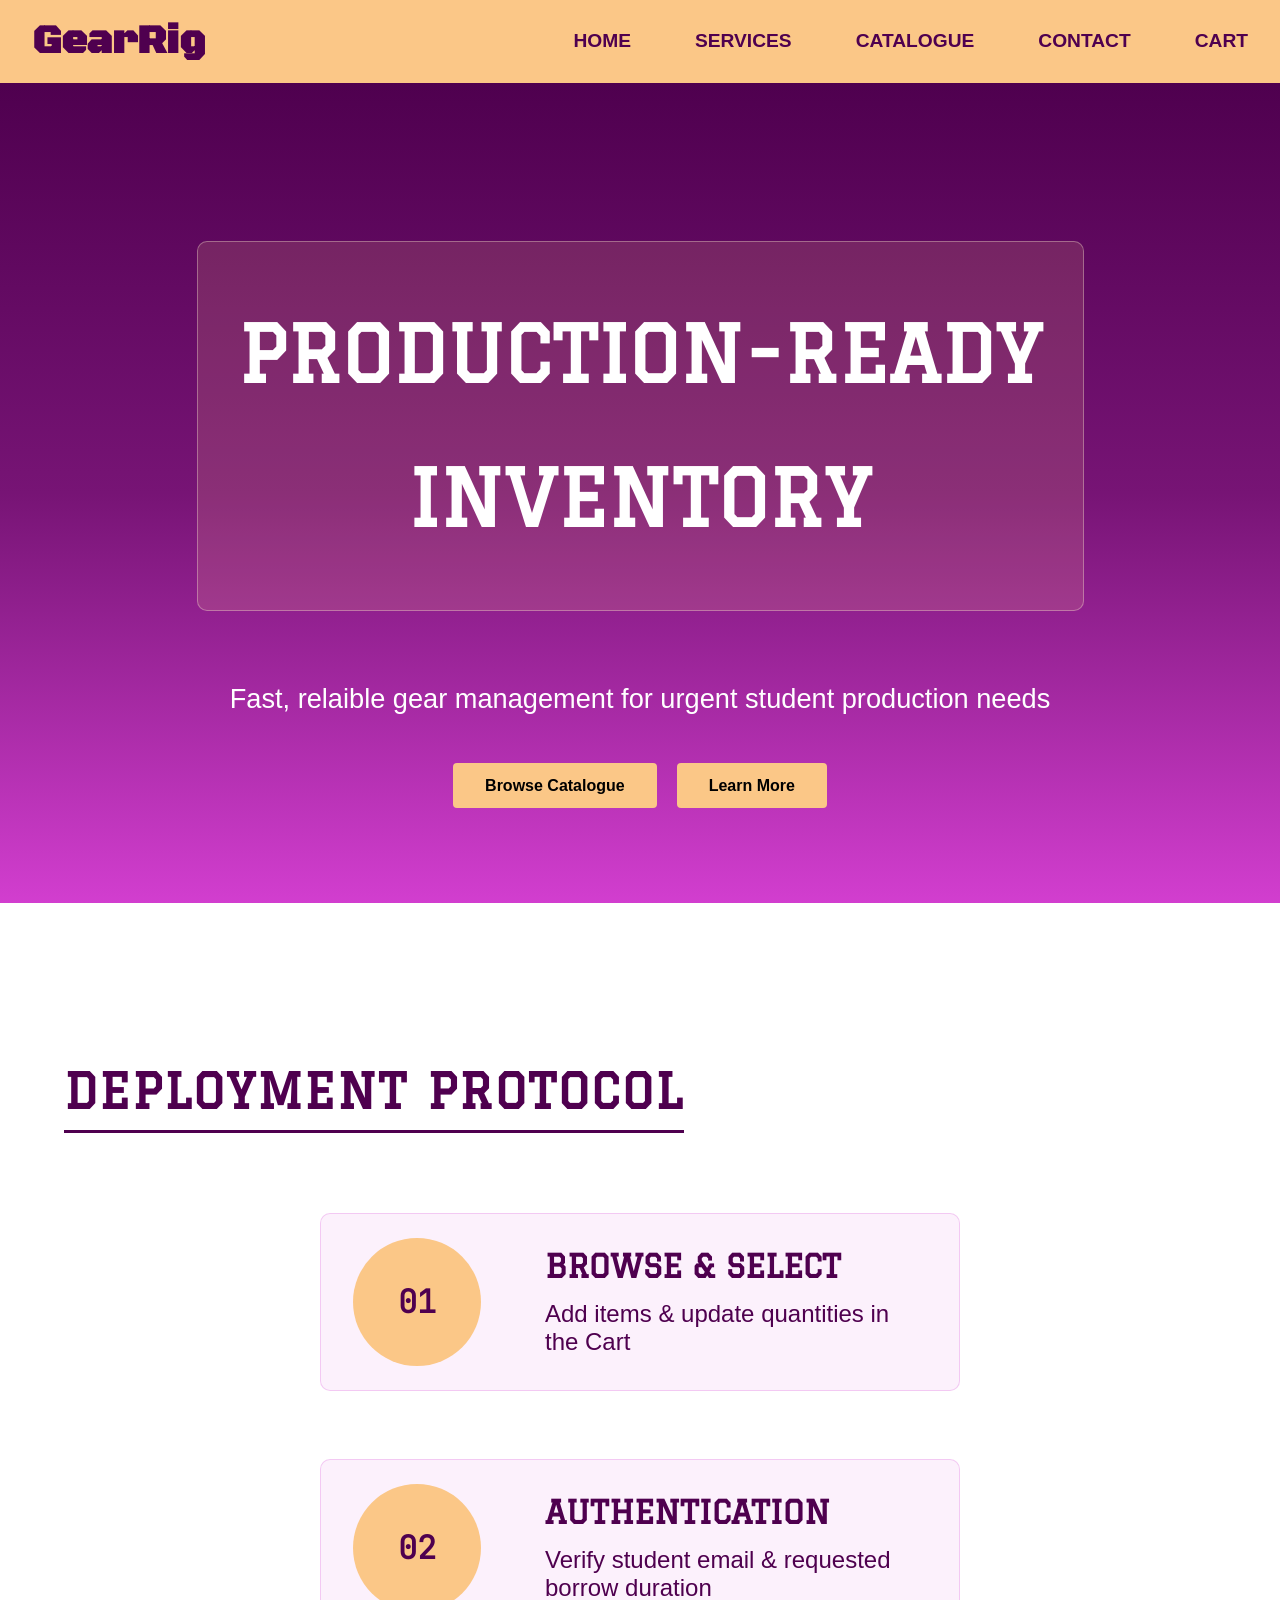
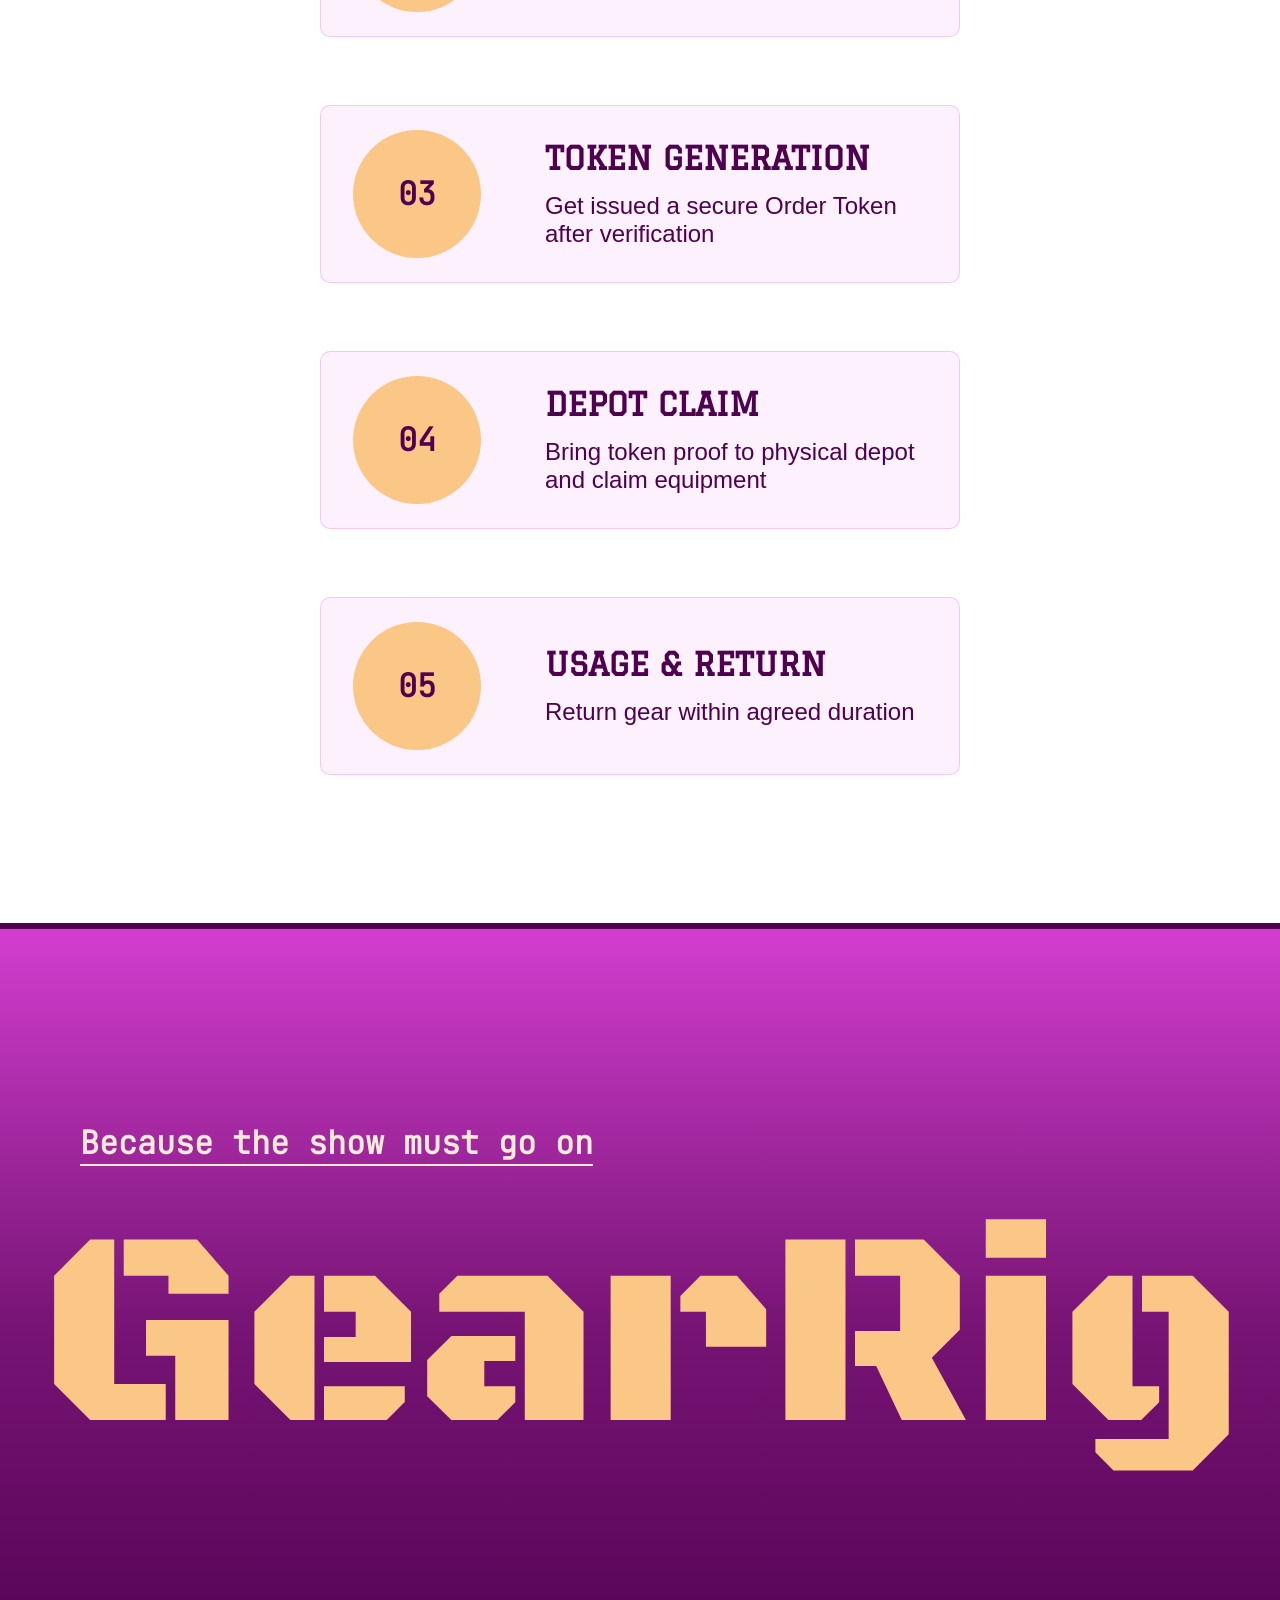
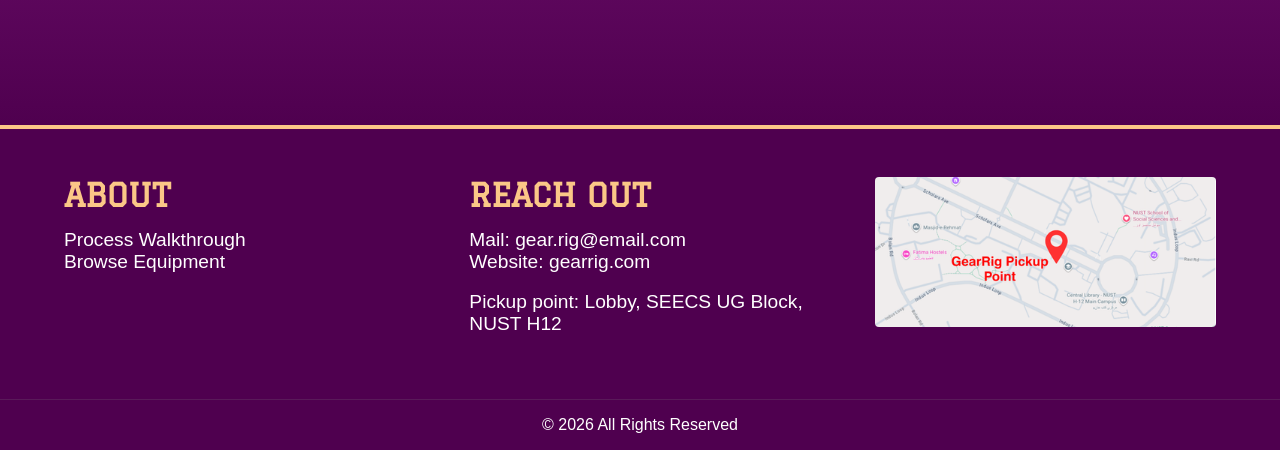
<file: index.html>
<!DOCTYPE html>
<html lang="en">
<head>
    <meta charset="UTF-8">
    <meta name="viewport" content="width=device-width, initial-scale=1.0">
    <title>Home - GearRig</title>
    <link rel="stylesheet" href="./style.css">
</head>
<body>
    
    <nav id="navbar-wrapper">
        <div id="navbar-container">
            <div id="navbar-logo">
                <a href="#">GearRig</a>
            </div>
            <ul id="navbar-links">
                <li><a href="#">HOME</a></li>
                <li><a href="#process-wrapper">SERVICES</a></li>
                <li><a href="./catalogue.html">CATALOGUE</a></li>
                <li><a href="#contact">CONTACT</a></li>
                <li><a href="./cart.html">CART</a></li>
            </ul>
        </div>
    </nav>

    <div id="hero-wrapper">
        <div id="hero-content">
            <div class="hero-badge">Production-ready <br> Inventory</div>

            <p id="hero-subtitle">
                Fast, relaible gear management for urgent student production needs 
            </p>
            <div id="hero-cta">
                <a href="./catalogue.html" class="cta-btn">Browse Catalogue</a>
                <a href="#process-section-title" class="cta-btn">Learn More</a>
            </div>
        </div>
    </div>

    <div id="process-wrapper">
        <h2 class="process-section-title" id="process-section-title">Deployment Protocol</h2>
        <div class="process-stage-container"> 
            <div class="process-stage-num">01</div>
            <div class="process-stage-content">
                <div class="process-stage-heading">Browse & Select</div>
                <div class="process-stage-desc">Add items & update quantities in the Cart</div>
            </div>
        </div>

        <div class="process-stage-container"> 
            <div class="process-stage-num">02</div>
            <div class="process-stage-content">
                <div class="process-stage-heading">Authentication</div>
                <div class="process-stage-desc">Verify student email & requested borrow duration</div>
            </div>
        </div>

        <div class="process-stage-container"> 
            <div class="process-stage-num">03</div>
            <div class="process-stage-content">
                <div class="process-stage-heading">Token Generation</div>
                <div class="process-stage-desc"> Get issued a secure Order Token after verification</div>
            </div>
        </div>

        <div class="process-stage-container"> 
            <div class="process-stage-num">04</div>
            <div class="process-stage-content">
                <div class="process-stage-heading">Depot Claim</div>
                <div class="process-stage-desc">Bring token proof to physical depot and claim equipment</div>
            </div>
        </div>

        <div class="process-stage-container"> 
            <div class="process-stage-num">05</div>
            <div class="process-stage-content">
                <div class="process-stage-heading">Usage & Return</div>
                <div class="process-stage-desc">Return gear within agreed duration</div>
            </div>
        </div>
    </div>
   
    <div id="footer-detailed-wrapper">
        <div id="slogan">Because the show must go on</div>
        <div id="footer-logo">GearRig</div>
    </div>

    <div id="footer-wrapper">
        <div class="footer-grid">
            <div class="footer-grid-cell"> 
                <div class="footer-heading">ABOUT</div>
                <div class="footer-links">
                    <a href="#process-wrapper">Process Walkthrough</a>
                    <a href="./catalogue.html">Browse Equipment</a>
                </div>
            </div>

            <div class="footer-grid-cell"> 
                <div class="footer-heading" id="contact">REACH OUT</div>
                <div class="footer-links">
                    <a href="mail.to:gear.rig@email.com" target="_blank">Mail: gear.rig@email.com</a>
                    <a href="www.gearrig.com" target="_blank">Website: gearrig.com</a>
                    <br>
                    <a href="https://maps.app.goo.gl/MR4v8sxm2oeKmf226" target="_blank">Pickup point: Lobby, SEECS UG Block, NUST H12</a>
                </div>
            </div>

            <div class="footer-grid-cell" id="footer-links-location">
                <div class="location-img"> 
                    <img src="./assets/img/location.png">
                </div>
            </div> 
        </div>

        <div id="footer-copy">&copy; 2026 All Rights Reserved</div>
    </div>

    <script src="./script.js"></script>
</body>
</html>
</file>
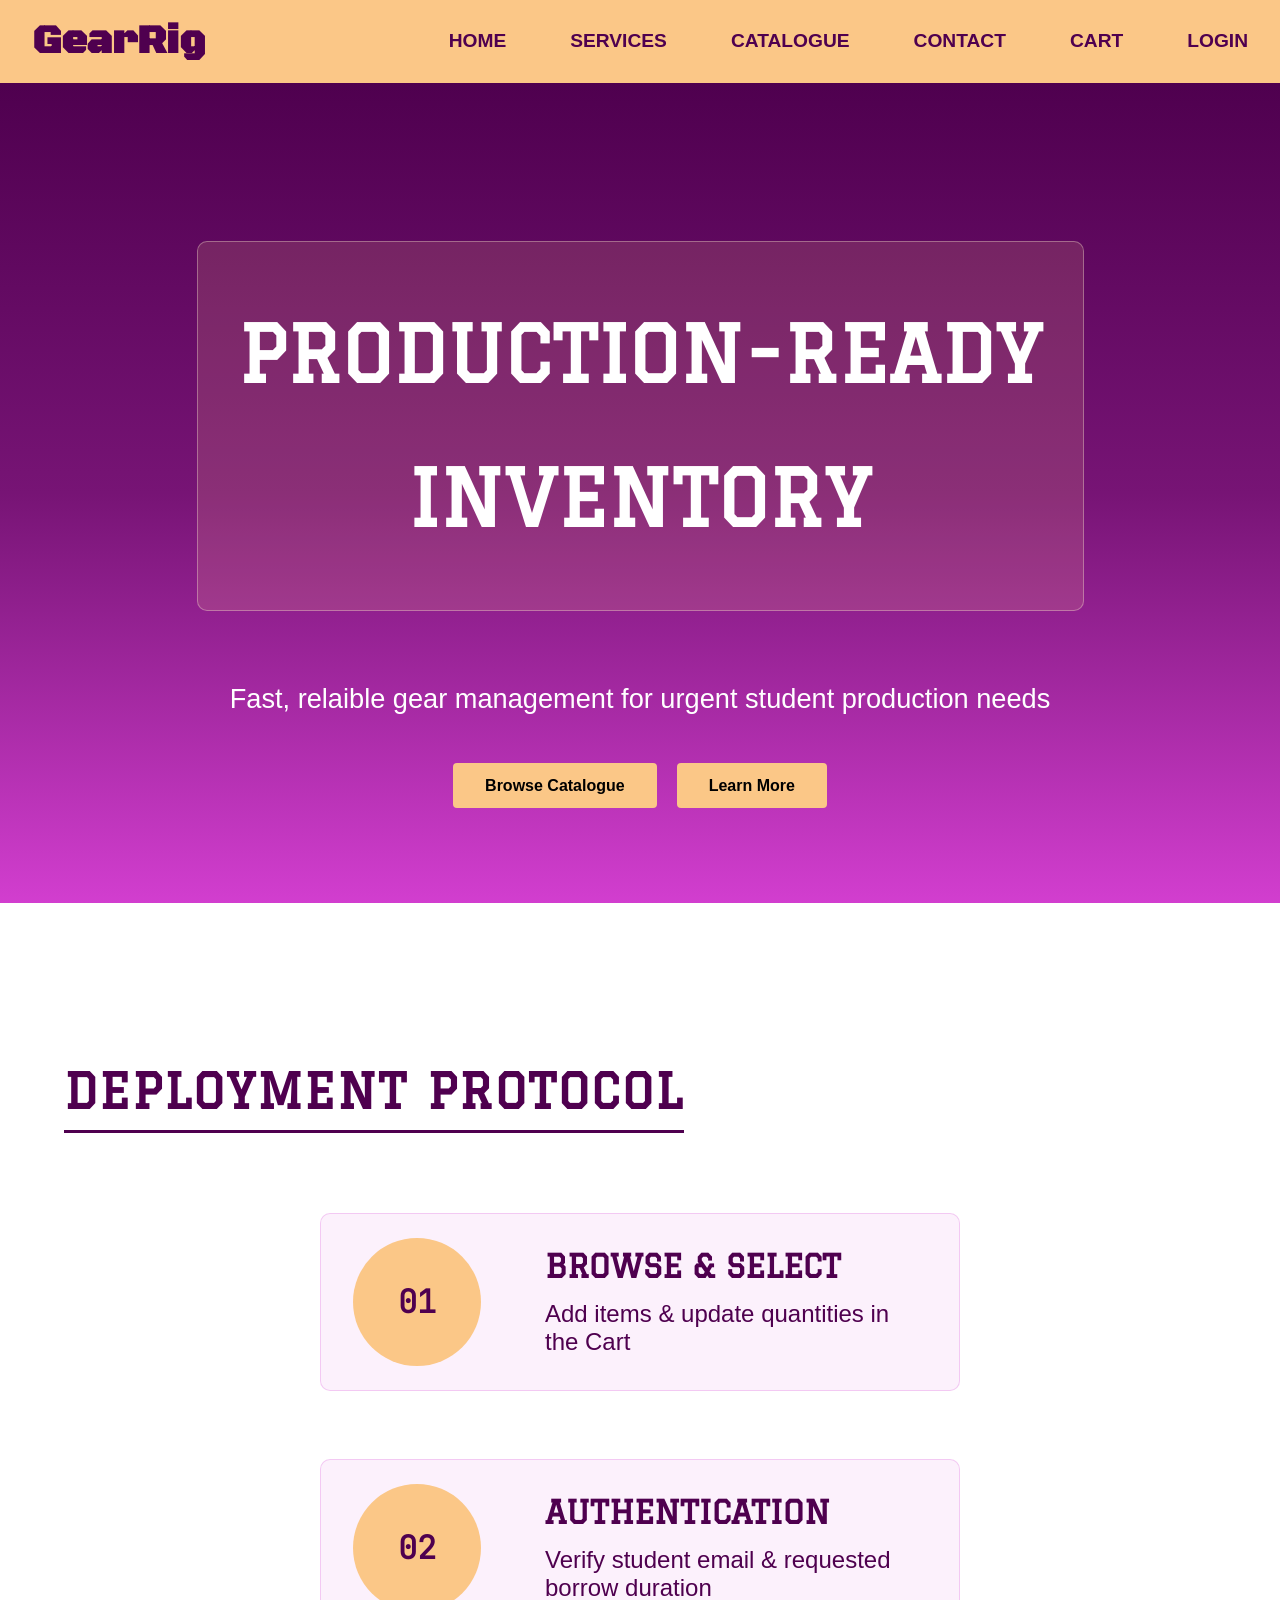
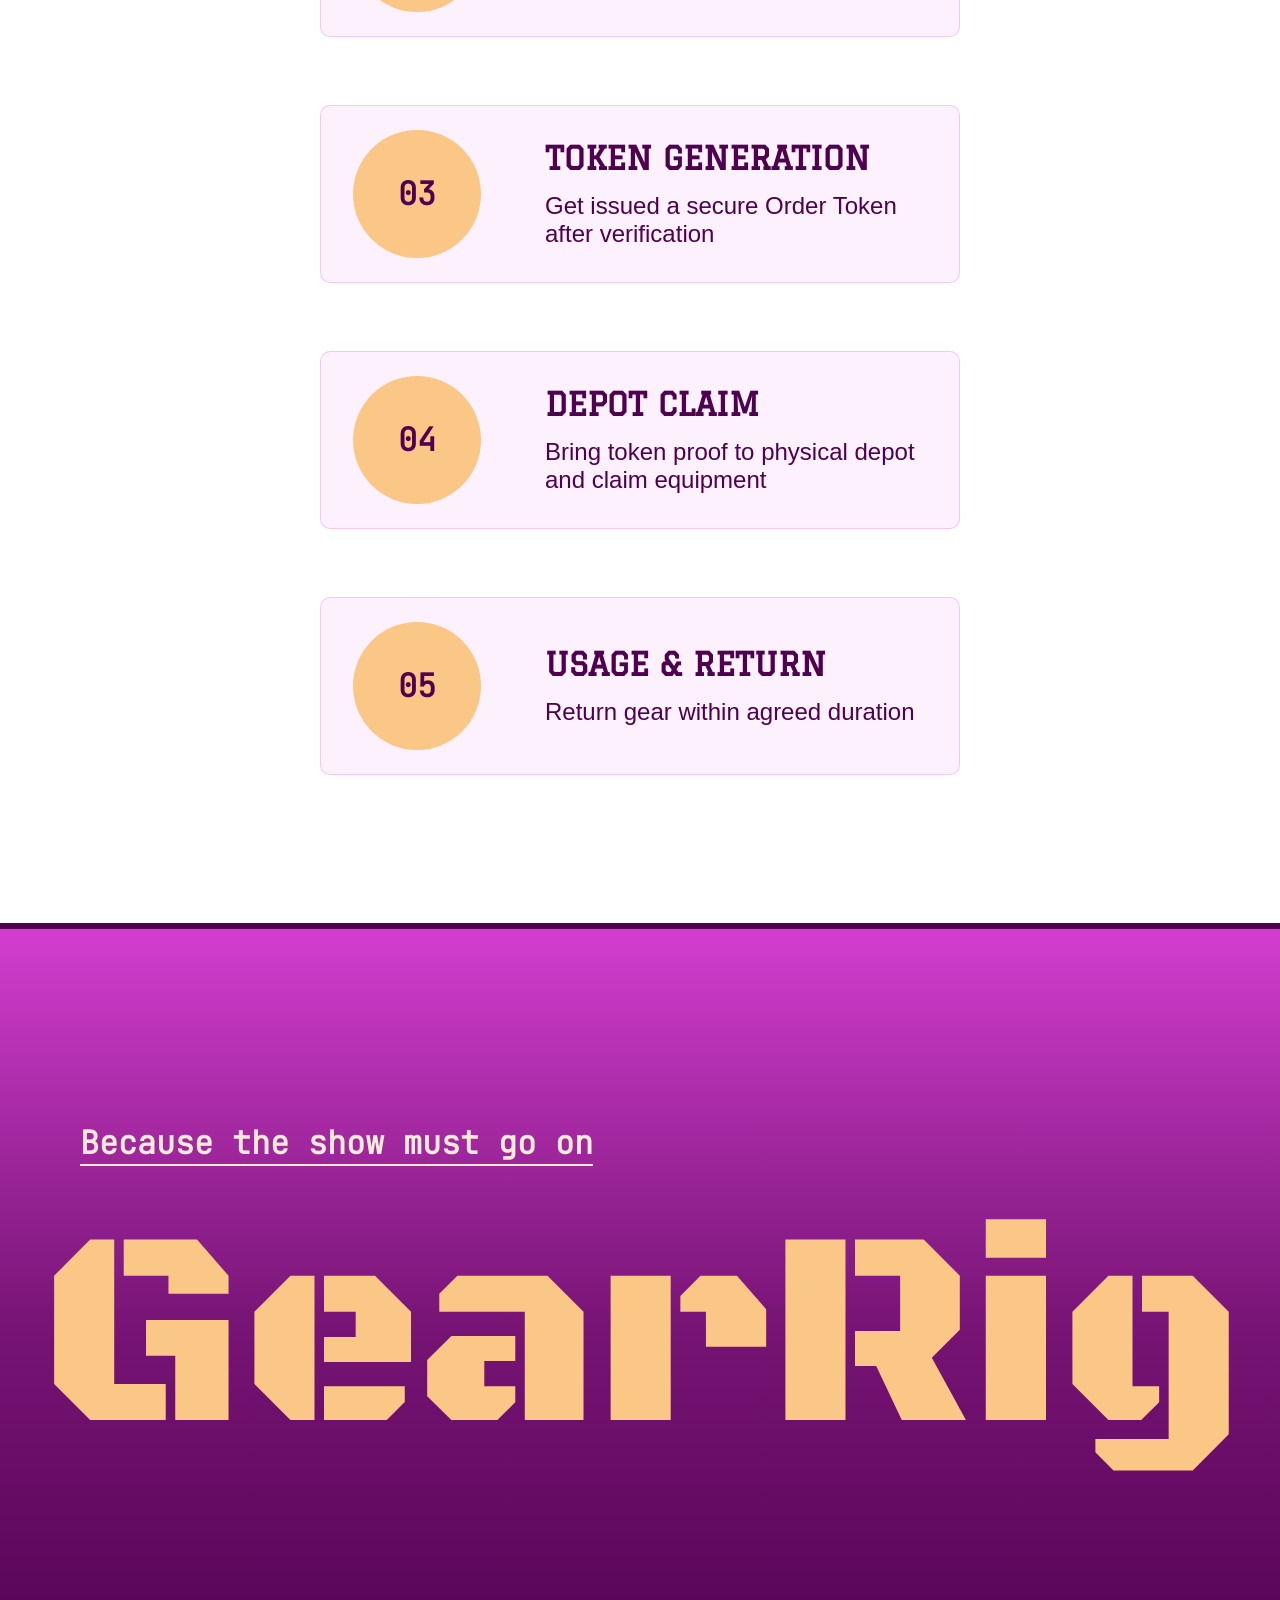
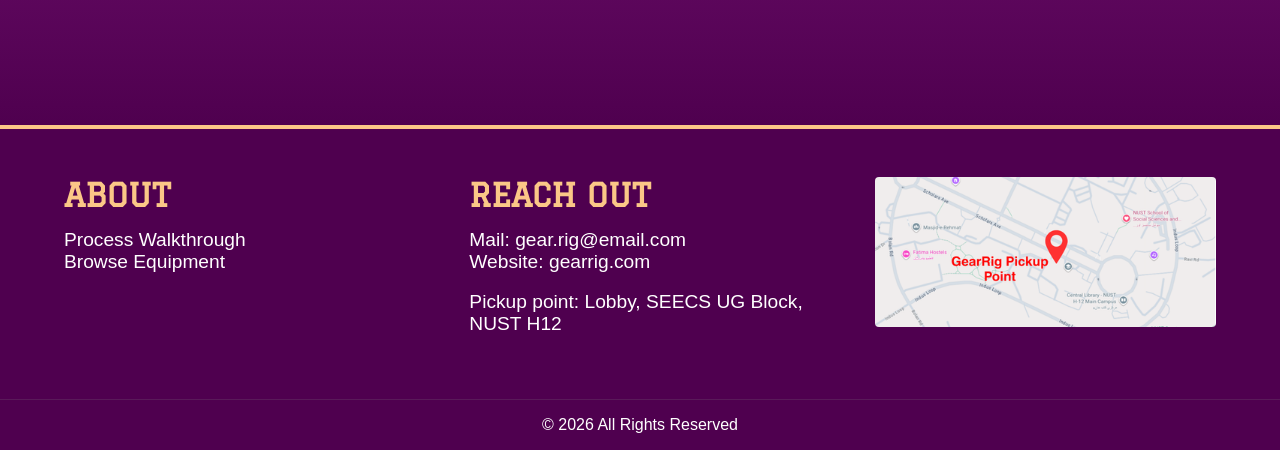
<file: frontend/index.html>
<!DOCTYPE html>
<html lang="en">
<head>
    <meta charset="UTF-8">
    <meta name="viewport" content="width=device-width, initial-scale=1.0">
    <title>Home - GearRig</title>
    <link rel="stylesheet" href="./style.css">
</head>
<body>
    
    <nav id="navbar-wrapper">
        <div id="navbar-container">
            <div id="navbar-logo">
                <a href="#">GearRig</a>
            </div>
            <ul id="navbar-links">
                <li><a href="./index.html">HOME</a></li>
                <li><a href="#process-wrapper">SERVICES</a></li>
                <li><a href="./catalogue.html">CATALOGUE</a></li>
                <li><a href="#contact">CONTACT</a></li>
                <li><a href="./cart.html">CART</a></li>
                <li><a href="./login.html">LOGIN</a></li>
            </ul>
        </div>
    </nav>

    <div id="hero-wrapper">
        <div id="hero-content">
            <div class="hero-badge">Production-ready <br> Inventory</div>

            <p id="hero-subtitle">
                Fast, relaible gear management for urgent student production needs 
            </p>
            <div id="hero-cta">
                <a href="./catalogue.html" class="cta-btn">Browse Catalogue</a>
                <a href="#process-section-title" class="cta-btn">Learn More</a>
            </div>
        </div>
    </div>

    <div id="process-wrapper">
        <h2 class="process-section-title" id="process-section-title">Deployment Protocol</h2>
        <div class="process-stage-container"> 
            <div class="process-stage-num">01</div>
            <div class="process-stage-content">
                <div class="process-stage-heading">Browse & Select</div>
                <div class="process-stage-desc">Add items & update quantities in the Cart</div>
            </div>
        </div>

        <div class="process-stage-container"> 
            <div class="process-stage-num">02</div>
            <div class="process-stage-content">
                <div class="process-stage-heading">Authentication</div>
                <div class="process-stage-desc">Verify student email & requested borrow duration</div>
            </div>
        </div>

        <div class="process-stage-container"> 
            <div class="process-stage-num">03</div>
            <div class="process-stage-content">
                <div class="process-stage-heading">Token Generation</div>
                <div class="process-stage-desc"> Get issued a secure Order Token after verification</div>
            </div>
        </div>

        <div class="process-stage-container"> 
            <div class="process-stage-num">04</div>
            <div class="process-stage-content">
                <div class="process-stage-heading">Depot Claim</div>
                <div class="process-stage-desc">Bring token proof to physical depot and claim equipment</div>
            </div>
        </div>

        <div class="process-stage-container"> 
            <div class="process-stage-num">05</div>
            <div class="process-stage-content">
                <div class="process-stage-heading">Usage & Return</div>
                <div class="process-stage-desc">Return gear within agreed duration</div>
            </div>
        </div>
    </div>
   
    <div id="footer-detailed-wrapper">
        <div id="slogan">Because the show must go on</div>
        <div id="footer-logo">GearRig</div>
    </div>

    <div id="footer-wrapper">
        <div class="footer-grid">
            <div class="footer-grid-cell"> 
                <div class="footer-heading">ABOUT</div>
                <div class="footer-links">
                    <a href="#process-wrapper">Process Walkthrough</a>
                    <a href="./catalogue.html">Browse Equipment</a>
                </div>
            </div>

            <div class="footer-grid-cell"> 
                <div class="footer-heading" id="contact">REACH OUT</div>
                <div class="footer-links">
                    <a href="mail.to:gear.rig@email.com" target="_blank">Mail: gear.rig@email.com</a>
                    <a href="www.gearrig.com" target="_blank">Website: gearrig.com</a>
                    <br>
                    <a href="https://maps.app.goo.gl/MR4v8sxm2oeKmf226" target="_blank">Pickup point: Lobby, SEECS UG Block, NUST H12</a>
                </div>
            </div>

            <div class="footer-grid-cell" id="footer-links-location">
                <div class="location-img"> 
                    <img src="./assets/img/location.png">
                </div>
            </div> 
        </div>

        <div id="footer-copy">&copy; 2026 All Rights Reserved</div>
    </div>

    <script src="./script.js"></script>
</body>
</html>
</file>
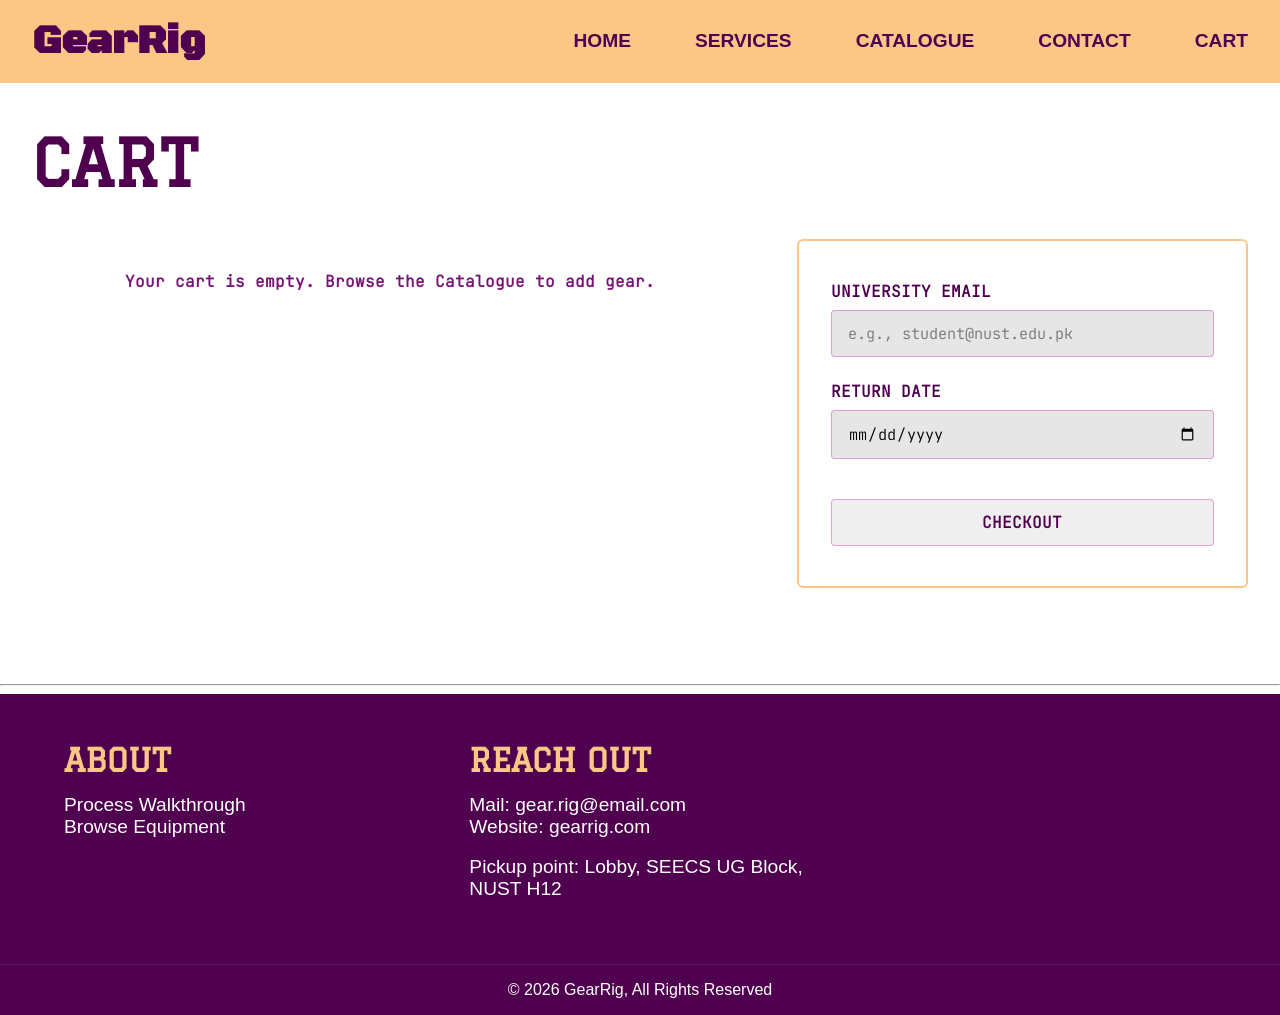
<file: cart.html>
<!DOCTYPE html>
<html lang="en">
<head>
    <meta charset="UTF-8">
    <meta name="viewport" content="width=device-width, initial-scale=1.0">
    <title>Cart</title>
    <link rel="stylesheet" href="./style.css">
</head>
<body onload="initializeCart()">
    
    <nav id="navbar-wrapper">
        <div id="navbar-container">
            <div id="navbar-logo">
                <a href="./index.html">GearRig</a>
            </div>
            <ul id="navbar-links">
                <li><a href="./index.html">HOME</a></li>
                <li><a href="./index.html#process-wrapper">SERVICES</a></li>
                <li><a href="./catalogue.html">CATALOGUE</a></li>
                <li><a href="./index.html#contact">CONTACT</a></li>
                <li><a href="#">CART</a></li>
            </ul>
        </div>
    </nav>
    

    <main class="cart-page-container">
    <h1 class="cart-page-title">Cart</h1>
    <div class="cart-wrapper">
        <div class="cart-grid"></div>

        <!-- Right Column: Checkout Form Wrapper -->
        <div class="checkout-wrapper">
            <form class="checkout-form" id="checkout-form">
                <div class="form-group">
                    <label for="student-email">University Email</label>
                    <input type="email" id="student-email" placeholder="e.g., student@nust.edu.pk" 
                    pattern=".+@nust.edu.pk" title="Please enter an email address ending in @nust.edu.pk" required>
                </div>

                <div class="form-group">
                    <label for="return-date">Return Date</label>
                    <input type="date" id="return-date" required>
                </div>

                <!-- logic not implemented yet! -->
                <!-- <div class="verification-group">
                    <div class="form-group">
                        <label for="conf-code">Confirmation Code</label>
                        <input type="text" id="conf-code" placeholder="Token code">
                    </div>
                    <button type="button" class="btn-verify">Verify</button>
                </div> -->
                <button type="submit" class="checkout-submit-btn">Checkout</button>
            </form>
        </div>
    </div>
    </main>

    <hr>
    <div id="footer-wrapper">
        <div class="footer-grid">
            <div class="footer-grid-cell"> 
                <div class="footer-heading">ABOUT</div>
                <div class="footer-links">
                    <a href="./index.html/#process-wrapper">Process Walkthrough</a>
                    <a href="#">Browse Equipment</a>
                </div>
            </div>

            <div class="footer-grid-cell"> 
                <div class="footer-heading" id="contact">REACH OUT</div>
                <div class="footer-links">
                    <a href="mail.to" target="_blank">Mail: gear.rig@email.com</a>
                    <a href="www.gearrig.com" target="_blank">Website: gearrig.com</a>
                    <br>
                    <a href="https://maps.app.goo.gl/MR4v8sxm2oeKmf226" target="_blank">Pickup point: Lobby, SEECS UG Block, NUST H12</a>
                </div>
            </div>
        </div>

        <div id="footer-copy">&copy; 2026 GearRig, All Rights Reserved</div>
    </div>

    <script src="./script.js"></script>
</body>
</html>
</file>
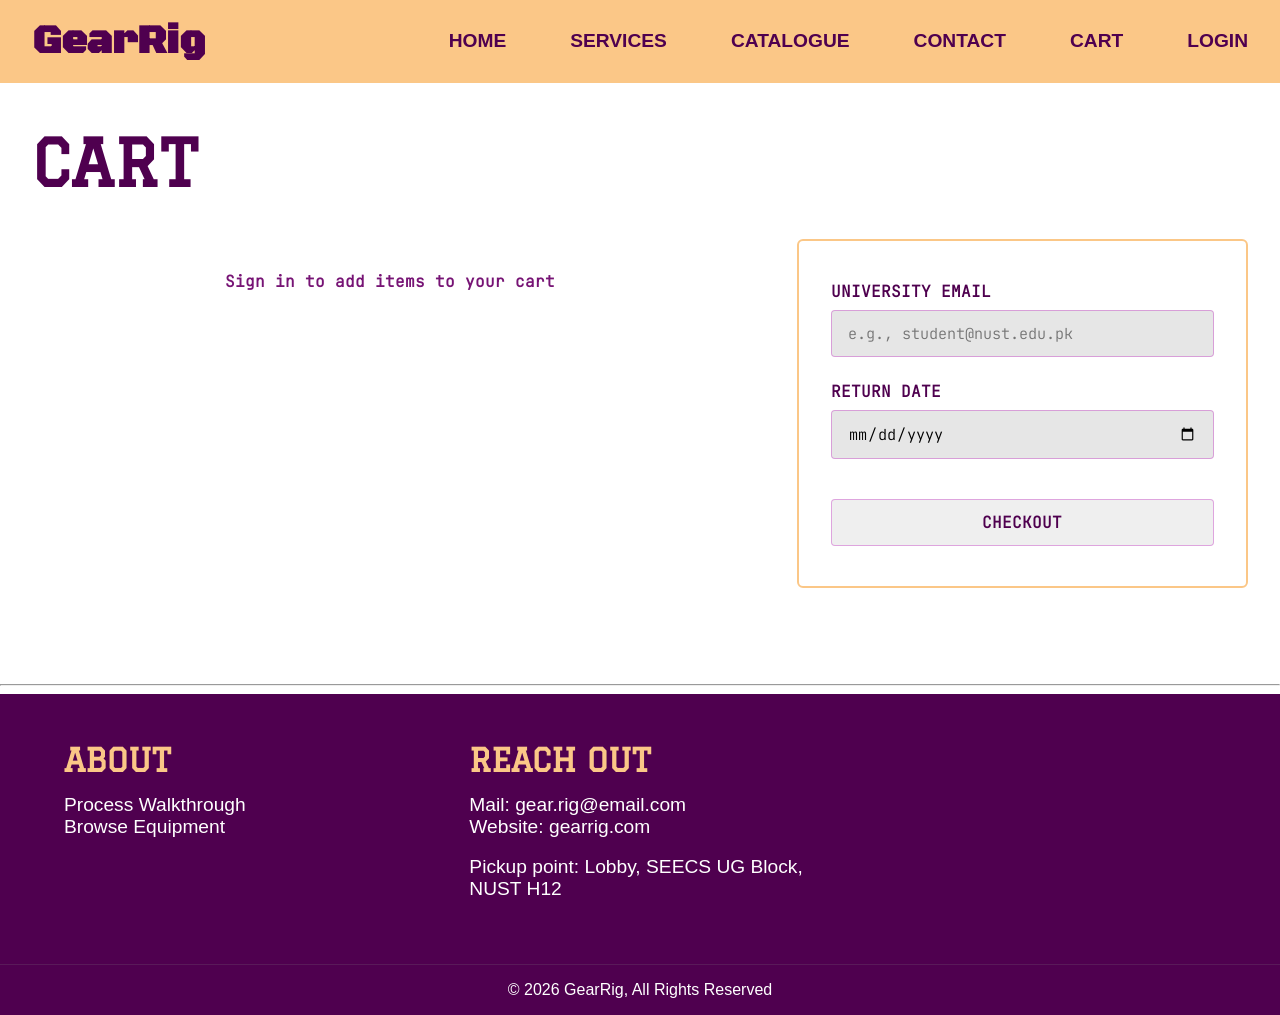
<file: frontend/cart.html>
<!DOCTYPE html>
<html lang="en">
<head>
    <meta charset="UTF-8">
    <meta name="viewport" content="width=device-width, initial-scale=1.0">
    <title>Cart</title>
    <link rel="stylesheet" href="./style.css">
</head>
<body onload="initializeCart()">
    
    <nav id="navbar-wrapper">
        <div id="navbar-container">
            <div id="navbar-logo">
                <a href="./index.html">GearRig</a>
            </div>
            <ul id="navbar-links">
                <li><a href="./index.html">HOME</a></li>
                <li><a href="./index.html#process-wrapper">SERVICES</a></li>
                <li><a href="./catalogue.html">CATALOGUE</a></li>
                <li><a href="./index.html#contact">CONTACT</a></li>
                <li><a href="./cart.html">CART</a></li>
                <li><a href="./login.html">LOGIN</a></li>
            </ul>
        </div>
    </nav>
    

    <main class="cart-page-container">
    <h1 class="cart-page-title">Cart</h1>
    <div class="cart-wrapper">
        <div class="cart-grid"></div>

        <!-- Right Column: Checkout Form Wrapper -->
        <div class="checkout-wrapper">
            <form class="checkout-form" id="checkout-form">
                <div class="form-group">
                    <label for="borrow-email">University Email</label>
                    <input type="email" id="borrow-email" placeholder="e.g., student@nust.edu.pk" 
                    pattern=".+@nust.edu.pk" title="Please enter an email address ending in @nust.edu.pk" required>
                </div>

                <div class="form-group">
                    <label for="return-date">Return Date</label>
                    <input type="date" id="return-date" required>
                </div>

                <!-- logic not implemented yet! -->
                <!-- <div class="verification-group">
                    <div class="form-group">
                        <label for="conf-code">Confirmation Code</label>
                        <input type="text" id="conf-code" placeholder="Token code">
                    </div>
                    <button type="button" class="btn-verify">Verify</button>
                </div> -->
                <button type="submit" class="checkout-submit-btn">Checkout</button>
            </form>
        </div>
    </div>
    </main>

    <hr>
    <div id="footer-wrapper">
        <div class="footer-grid">
            <div class="footer-grid-cell"> 
                <div class="footer-heading">ABOUT</div>
                <div class="footer-links">
                    <a href="./index.html/#process-wrapper">Process Walkthrough</a>
                    <a href="#">Browse Equipment</a>
                </div>
            </div>

            <div class="footer-grid-cell"> 
                <div class="footer-heading" id="contact">REACH OUT</div>
                <div class="footer-links">
                    <a href="mail.to" target="_blank">Mail: gear.rig@email.com</a>
                    <a href="www.gearrig.com" target="_blank">Website: gearrig.com</a>
                    <br>
                    <a href="https://maps.app.goo.gl/MR4v8sxm2oeKmf226" target="_blank">Pickup point: Lobby, SEECS UG Block, NUST H12</a>
                </div>
            </div>
        </div>

        <div id="footer-copy">&copy; 2026 GearRig, All Rights Reserved</div>
    </div>

    <script src="./script.js"></script>
</body>
</html>
</file>
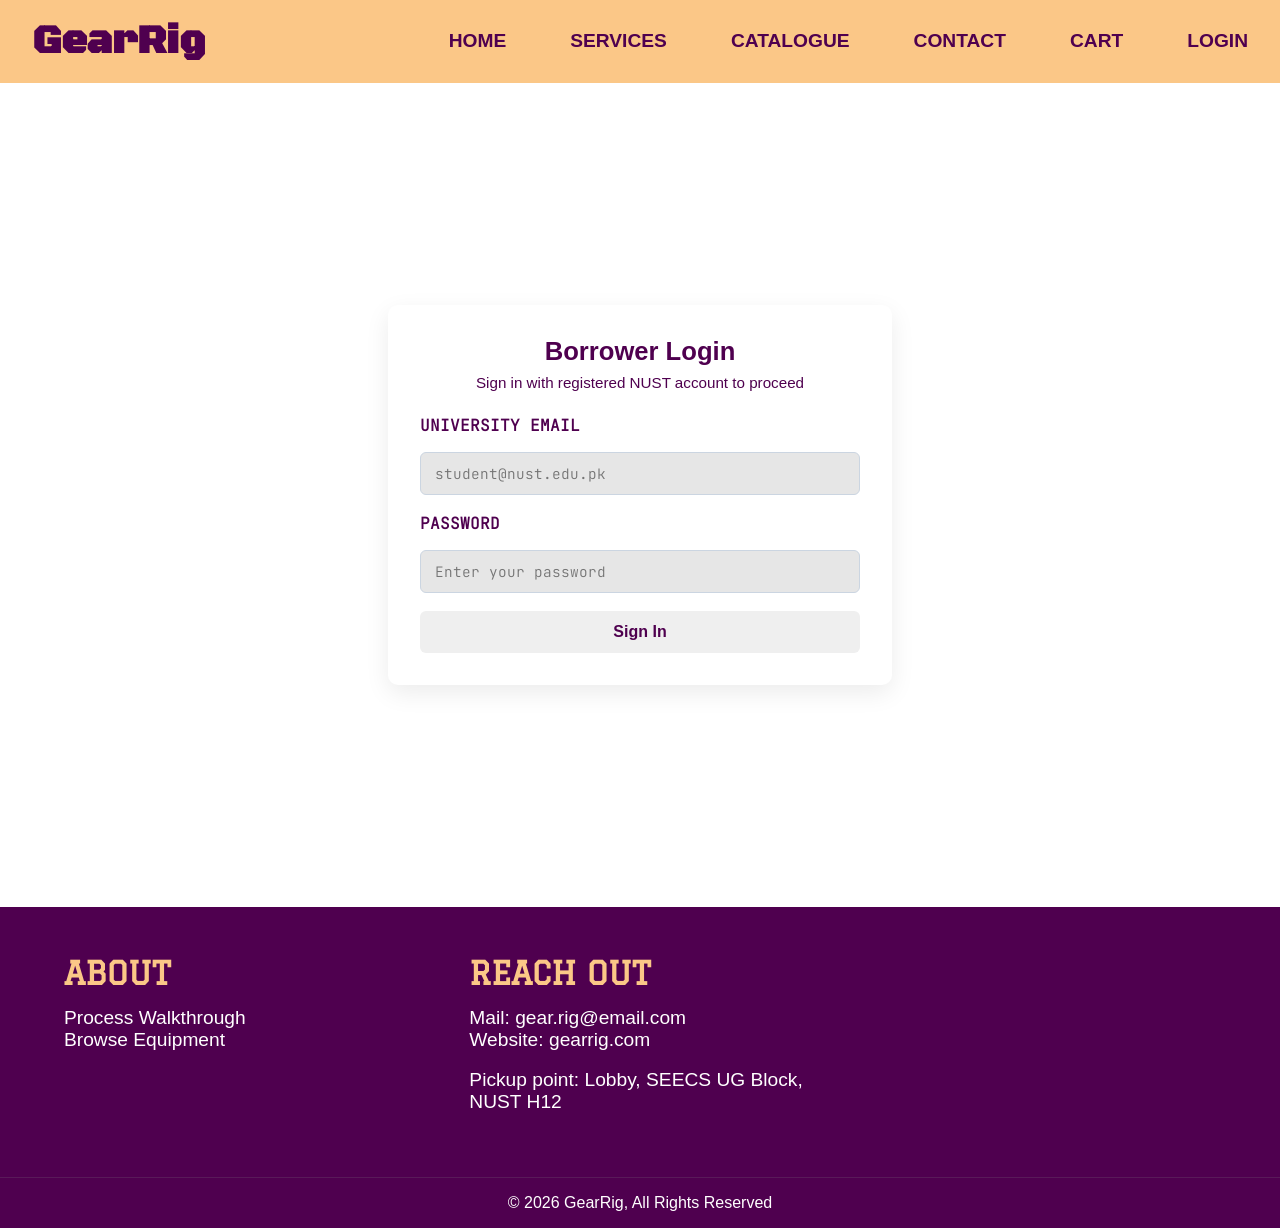
<file: frontend/login.html>
<!DOCTYPE html>
<html lang="en">
<head>
    <meta charset="UTF-8">
    <meta name="viewport" content="width=device-width, initial-scale=1.0">
    <title>Login</title>
    <link rel="stylesheet" href="./style.css">
</head>
<body>
    
    <nav id="navbar-wrapper">
        <div id="navbar-container">
            <div id="navbar-logo">
                <a href="#">GearRig</a>
            </div>
            <ul id="navbar-links">
                <li><a href="./index.html">HOME</a></li>
                <li><a href="#process-wrapper">SERVICES</a></li>
                <li><a href="./catalogue.html">CATALOGUE</a></li>
                <li><a href="#contact">CONTACT</a></li>
                <li><a href="./cart.html">CART</a></li>
                <li><a href="./login.html">LOGIN</a></li>
            </ul>
        </div>
    </nav>

    <main id="login-wrapper">
        <section id="login-card">
            <h1>Borrower Login</h1>
            <p>Sign in with registered NUST account to proceed</p>

            <form id="login-form" method="post">
                <div class="form-group">
                    <label for="login-email">University Email</label>
                    <input type="email" id="login-email" name="email" required 
                    pattern=".+@nust\.edu\.pk$" placeholder="student@nust.edu.pk">
                </div>

                <div class="form-group">
                    <label for="login-password">Password</label>
                    <input type="text" id="login-password" name="password" required
                        minlength="6" placeholder="Enter your password">
                </div>

                <button type="submit" id="login-submit-btn">Sign In</button>
            </form>

            <div id="login-message" role="status" aria-live="polite" hidden></div>
        </section>
    </main>

    <div id="footer-wrapper">
        <div class="footer-grid">
            <div class="footer-grid-cell"> 
                <div class="footer-heading">ABOUT</div>
                <div class="footer-links">
                    <a href="./index.html/#process-wrapper">Process Walkthrough</a>
                    <a href="#">Browse Equipment</a>
                </div>
            </div>

            <div class="footer-grid-cell"> 
                <div class="footer-heading" id="contact">REACH OUT</div>
                <div class="footer-links">
                    <a href="mail.to" target="_blank">Mail: gear.rig@email.com</a>
                    <a href="www.gearrig.com" target="_blank">Website: gearrig.com</a>
                    <br>
                    <a href="https://maps.app.goo.gl/MR4v8sxm2oeKmf226" target="_blank">Pickup point: Lobby, SEECS UG Block, NUST H12</a>
                </div>
            </div>
        </div>

        <div id="footer-copy">&copy; 2026 GearRig, All Rights Reserved</div>
    </div>


    <script src="./script.js"></script>
</body>
</html>
</file>
<file: style.css>
:root{
    --primary-color: rgb(79, 0, 79);
    --primary-color-accent-medium: rgb(119, 20, 117);
    --primary-color-accent-light: rgb(210, 62, 207);
    --primary-color-accent-lighter: rgb(210, 117, 208);
    --secondary-color: rgb(251, 199, 135);
    --secondary-color-accent-light: antiquewhite;
    --color-white: white;
    --color-black: black;
    --color-gray: #6b7280;
    --color-gray-light: rgba(128, 128, 128, 0.2);
    --color-green: #16a34a;
}

*{
    background-color: --var(--white-color);
    color: var(--primary-color);
    scroll-behavior: smooth;
}

body{
    padding: 0;
    margin: 0;
    font-family: Helvetica, sans-serif;
}
@font-face{
    font-family: 'LibreBarcode';
    src: url('./assets/fonts/LibreBarcode128Text-Regular.ttf');
}
@font-face{
    font-family: 'Graduate';
    src: url('./assets/fonts/Graduate-Regular.ttf');
}
@font-face{
    font-family: 'BlackOps';
    src: url('./assets/fonts/BlackOpsOne-Regular.ttf');
}
@font-face{
    font-family: 'JetBrainsMono';
    src: url('./assets/fonts/JetBrainsMono-Light.ttf');
}

#navbar-wrapper{
    background-color: var(--secondary-color);
    margin: 0;
}
#navbar-container{
    background: transparent;
    display: flex;
    flex-direction: row;
    align-items: center;
    justify-content: space-between;
    font-family: Helvetica, sans-serif;
    font-weight: bold;
    font-size: 1.2rem;
    padding: .5rem 0;
    
}
#navbar-wrapper #navbar-logo{
    background: transparent;
    font-family: 'BlackOps', serif, 'Times New Roman', Times;
    font-size: 2.5rem;
    flex: 1;
    padding-left: 2rem;
}
#navbar-wrapper #navbar-logo a{
    text-decoration: none;
    display: inline-block;
    transition: text-shadow 0.2s ease;
}
#navbar-wrapper #navbar-logo a:hover{
    text-decoration: none;
    color: inherit;
    text-shadow: 0 2px 12px var(--secondary-color), 0 0 4px var(--primary-color-accent-medium);
}

#navbar-links{
    background: transparent;
    display: flex;
    flex-direction: row;
    list-style:none;
    gap: 2rem;
    padding-right: 1rem;
}
#navbar-wrapper li{
    background: transparent;
    padding: .2rem 1rem;
}
#navbar-wrapper a{
    background: transparent;
    text-decoration:none;
    transform-origin: left;
    display: inline-block;
    transition: transform 0.1s ease, color 0.2s ease;
}
#navbar-wrapper a:hover{
    color: var(--primary-color-accent-light);
    text-decoration: underline;
}

#hero-wrapper {
    width: 100%;
    box-sizing: border-box;
    min-height: calc(100vh - 80px);
    display: flex;
    flex-direction: column;
    align-items: center;
    justify-content: center;
    text-align: center;
    background: linear-gradient( var(--primary-color), var(--primary-color-accent-medium), var(--primary-color-accent-light) );
    color: var(--color-white);
}

.hero-badge {
    font-family: 'Graduate', Impact, Haettenschweiler, 'Arial Narrow Bold', sans-serif;
    color: var(--color-white);
    text-transform: uppercase;
    font-size: clamp(2.5rem, 6vw, 10rem);
    font-weight: bold;
    letter-spacing: 1px;
    line-height: 9rem;
    margin-top: 4rem;
    margin-bottom: 1.5rem;
    display: inline-block;
    padding: 2.5rem 2.5rem;
    border-radius: 10px;
    background-color: color-mix(in srgb, var(--secondary-color) 15%, transparent);
    border: 1px solid color-mix(in srgb, var(--secondary-color-accent-light) 35%, transparent);
}


#hero-subtitle {
    margin: 3rem;
    font-size: 1.7rem;
    color: var(--color-white);
    font-family: Helvetica, sans-serif;
}
.hero-cta-group {
    display: flex;
    gap: 1rem;
    justify-content: center;
}

#hero-cta {
    display: flex;
    gap: 1.25rem;
    justify-content: center;
    align-items: center;
}

.cta-btn {
    background-color: var(--secondary-color);
    color: var(--color-black);
    font-family: Helvetica, sans-serif;
    font-weight: bold;
    padding: 0.85rem 2rem;
    border-radius: 4px;
    text-decoration: none;
    transition: transform 0.2s ease, background-color 0.2s ease;
}

.cta-btn:hover {
    background-color: var(--secondary-color-accent-light);
    transform: translateY(-2px);
}

#process-wrapper{
    display: flex;
    flex-direction: column;
    margin: 4rem 0;
    margin-bottom: 7rem;
}
.process-section-title {
    font-family: 'Graduate', serif;
    font-size: clamp(2rem, 4vw, 3rem);
    text-transform: uppercase;
    letter-spacing: 2px;
    color: var(--primary-color);

    margin: 6rem 4rem;
    margin-bottom: 3rem;
    padding-bottom: 0.75rem;
    border-bottom: 3px solid var(--primary-color);
    align-self: flex-start;
}

.process-stage-container{
    display: flex;
    flex-direction: row;
    margin: 2rem 20rem;
    margin-bottom: 2.25rem;
    align-items: center;
    padding: 1.5rem 2rem;
    border-radius: 10px;
    background-color: color-mix(in srgb, var(--primary-color-accent-light) 7%, transparent);
    border: 1px solid color-mix(in srgb, var(--primary-color-accent-light) 22%, transparent);
}

.process-stage-num{
    background-color: var(--secondary-color); 
    font-family: 'JetBrainsMono', monospace, consolas, serif;
    font-weight: bold;
    font-size: xx-large;
    padding: 4rem;
    border-radius: 50%;
    border-style: none;
    display: flex;
    justify-content: center;
    align-items: center;
    flex-shrink: 0;
    width: .1rem;
    height: .1rem;
    box-sizing: border-box; /* border-box cus changing font size (inner content) has changed the figure of the div */
}

.process-stage-content{
    display: flex;
    flex-direction: column;
    justify-content: center;
    gap: 1rem;
    padding-left: 4rem;
}
.process-stage-heading{
    font-family: 'Graduate', Impact, Haettenschweiler, 'Arial Narrow Bold', sans-serif;
    text-transform: uppercase;
    font-weight: bold;
    font-size: xx-large;
}
.process-stage-desc{
    font-family: Helvetica, sans-serif;
    font-size: x-large;
}

.product-wrapper {
    width: 100%;
    max-width: 1280px;
    margin: 3rem auto 6rem auto;
    padding: 0 2rem;
    box-sizing: border-box;
}

.product-grid {
    display: grid;
    grid-template-columns: repeat(auto-fill, minmax(300px, 1fr));
    gap: 2rem;
}

.product-cell {
    display: flex;
    flex-direction: column;
    background-color: var(--color-white);
    border: 2px solid var(--secondary-color);
    border-radius: 6px;
    overflow: hidden;
    transition: transform 0.2s ease, box-shadow 0.2s ease;
}

.product-cell:hover {
    transform: translateY(-4px);
}

.prod-img-box {
    width: 100%;
    height: 200px;
    background-color: rgba(0, 0, 0, 0.15);
    border-bottom: 2px solid var(--secondary-color);
    display: flex;
    justify-content: center;
    align-items: center;
    overflow: hidden;
}

.prod-img-box img {
    width: 100%;
    height: 100%;
    object-fit: cover;
}

.prod-info {
    display: flex;
    flex-direction: column;
    padding: 1.25rem 1.5rem 1rem 1.5rem;
    gap: 0.65rem;
}

.prod-name {
    margin: 0;
    font-family: 'Graduate', Impact, sans-serif;
    font-size: 1.5rem;
    text-transform: uppercase;
    letter-spacing: 0.5px;
    color: var(--primary-color);
}

.prod-desc {
    margin: 0;
    font-family: 'JetBrainsMono', monospace, consolas, serif;
    font-size: 0.9rem;
    opacity: 0.85;
    white-space: nowrap;
    overflow: hidden;
    text-overflow: ellipsis;
}

.prod-badges {
    display: flex;
    flex-wrap: wrap;
    gap: 0.45rem;
    margin-top: 0.25rem;
}

.badge {
    font-family: 'JetBrainsMono', monospace, consolas, serif;
    font-size: 0.72rem;
    font-weight: bold;
    text-transform: uppercase;
    letter-spacing: 0.5px;
    padding: 0.2rem 0.55rem;
    border-radius: 3px;
}

.badge-cat {
    background-color: var(--secondary-color);
    color: var(--primary-color);
}

.badge-color {
    background-color: transparent;
    color: var(--primary-color);
    border: 1.5px solid var(--primary-color);
}

.prod-status {
    margin-top: auto; /* Locks status bar to the bottom of the card */
    padding: 0.85rem 1.5rem;
    border-top: 1px solid rgba(128, 128, 128, 0.25);
    display: flex;
    align-items: center;
    gap: 0.6rem;
    font-family: 'JetBrainsMono', monospace, consolas, serif;
    font-size: 0.9rem;
    font-weight: bold;
}

.status-dot {
    width: 10px;
    height: 10px;
    border-radius: 50%;
    flex-shrink: 0;
}

.status-available .status-dot {
    background-color: var(--color-green);
    box-shadow: 0 0 6px rgba(34, 197, 94, 0.5);
}

.status-available .status-text {
    color: var(--color-green);
}

.status-unavailable .status-dot {
    background-color: var(--color-gray);
}

.status-unavailable .status-text {
    color: var(--color-gray);
}
.prod-action-btn {
    margin: 0 1.5rem 1.25rem 1.5rem;
    background-color: var(--secondary-color);
    color: var(--color-white);
    font-family: 'JetBrainsMono', monospace, consolas, serif;
    font-size: 0.9rem;
    font-weight: bold;
    text-transform: uppercase;
    letter-spacing: 0.5px;
    padding: 0.75rem 1rem;
    border: none;
    border-radius: 4px;
    cursor: pointer;
    transition: background-color 0.2s ease, transform 0.2s ease;
}

.prod-action-btn:hover {
    background-color: var(--primary-color-accent-medium)
}

.prod-action-btn:disabled {
    background-color: rgba(107, 114, 128, 0.4);
    cursor: not-allowed;
    transform: none;
}

/* Main Cart Page Layout */
.cart-page-container {
    width: 100%;
    max-width: 1280px;
    margin: 3px auto 6rem auto;
    padding: 0 2rem;
    box-sizing: border-box;
}

.cart-page-title {
    font-family: 'Graduate', serif;
    font-size: clamp(2.5rem, 5vw, 4rem);
    text-transform: uppercase;
    color: var(--primary-color);
    margin-bottom: 2.5rem;
    letter-spacing: 1px;
}

/* Two-Column Grid: Left items, Right Checkout */
.cart-wrapper {
    display: grid;
    grid-template-columns: 1.35fr 0.85fr;
    gap: 3rem;
    align-items: start;
}

@media (max-width: 968px) {
    .cart-wrapper {
        grid-template-columns: 1fr;
    }
}

/* Left Cart Grid (Single column of rows) */
.cart-grid {
    display: flex;
    flex-direction: column;
    gap: 1.5rem;
}

/* Individual Cart Item Cell */
.cart-cell-item {
    display: flex;
    align-items: center;
    background-color: rgba(255, 255, 255, 0.06);
    border: 2px solid var(--secondary-color);
    border-radius: 6px;
    padding: 1rem 1.25rem;
    gap: 1.25rem;
}

.cart-item-img-box {
    width: 70px;
    height: 70px;
    background-color: rgba(0, 0, 0, 0.15);
    border: 1px solid var(--color-gray-light);
    border-radius: 4px;
    overflow: hidden;
    flex-shrink: 0;
    display: flex;
    justify-content: center;
    align-items: center;
}

.cart-item-img-box img {
    width: 100%;
    height: 100%;
    object-fit: cover;
}

.cart-item-info {
    display: flex;
    flex-direction: column;
    gap: 0.3rem;
    flex-grow: 1;
}

.cart-item-name {
    margin: 0;
    font-family: 'Graduate', Impact, sans-serif;
    font-size: 1.2rem;
    text-transform: uppercase;
    color: var(--primary-color);
}

.cart-item-spec {
    font-family: 'JetBrainsMono', monospace, consolas, serif;
    font-size: 0.85rem;
    opacity: 0.8;
}

/* Quantity Controls (+ [ 1 ] -) */
.cart-item-controls {
    display: flex;
    align-items: center;
    border: 1.5px solid var(--secondary-color);
    border-radius: 4px;
    overflow: hidden;
}

.qty-btn {
    background-color: transparent;
    color: var(--primary-color);
    border: none;
    font-family: 'JetBrainsMono', monospace, consolas, serif;
    font-size: 1rem;
    font-weight: bold;
    padding: 0.4rem 0.8rem;
    cursor: pointer;
    transition: background-color 0.2s ease, color 0.2s ease;
}

.qty-btn:hover {
    background-color: color-mix(in srgb, var(--primary-color) 80%, transparent);
    color: var(--color-white, #fff);
}

.qty-display {
    font-family: 'JetBrainsMono', monospace, consolas, serif;
    font-size: 0.95rem;
    font-weight: bold;
    padding: 0 0.75rem;
    min-width: 1.5rem;
    text-align: center;
}

/* Remove Item (x) Button */
.cart-remove-btn {
    background: transparent;
    border: 1.5px solid rgba(220, 38, 38, 0.6);
    color: rgb(239, 68, 68);
    font-size: 1.25rem;
    font-weight: bold;
    width: 2.25rem;
    height: 2.25rem;
    border-radius: 4px;
    display: flex;
    justify-content: center;
    align-items: center;
    cursor: pointer;
    transition: background-color 0.2s ease, color 0.2s ease;
    flex-shrink: 0;
}

.cart-remove-btn:hover {
    background-color: rgb(220, 38, 38);
    color: var(--color-white, #fff);
}

/* Right Column: Checkout Wrapper & Form */
.checkout-wrapper {
    background-color: rgba(255, 255, 255, 0.04);
    border: 2px solid var(--secondary-color);
    border-radius: 6px;
    padding: 2.5rem 2rem;
    box-sizing: border-box;
}

.checkout-form {
    display: flex;
    flex-direction: column;
    gap: 1.5rem;
}

.form-group {
    display: flex;
    flex-direction: column;
    gap: 0.5rem;
}

.form-group label {
    font-family: 'JetBrainsMono', monospace, consolas, serif;
    font-size: 1rem;
    font-weight: bold;
    text-transform: uppercase;
    color: var(--primary-color);
}

.form-group input {
    background-color: var(--color-gray-light);
    color: var(--color-black);
    font-family: 'JetBrainsMono', monospace, consolas, serif;
    font-size: 0.95rem;
    border: 1.5px solid rgba(196, 53, 194, 0.4);
    border-radius: 4px;
    padding: 0.75rem 1rem;
    outline: none;
    transition: border-color 0.2s ease;
}

.form-group input:focus {
    border-color: var(--secondary-color);
}

.verification-group {
    display: flex;
    gap: 0.75rem;
    align-items: flex-end;
}

.verification-group .form-group {
    flex-grow: 1;
}

.btn-verify {
    background-color: transparent;
    border: 2px solid var(--secondary-color);
    color: var(--secondary-color);
    font-family: 'JetBrainsMono', monospace, consolas, serif;
    font-weight: bold;
    padding: 0.75rem 1.25rem;
    border-radius: 4px;
    cursor: pointer;
    height: 45px;
    transition: background-color 0.2s ease, transform 0.2s ease;
}

.btn-verify:hover {
    background-color: rgba(196, 53, 194, 0.15);
    transform: translateY(-2px);
}
.empty-cart{
    font-family: 'JetBrainsMono', monospace; 
    padding: 2rem; 
    text-align: center; 
    color: var(--primary-color-accent-medium);
    font-weight: bold;
}
/* Final Checkout Submit Button */
.checkout-submit-btn {
    width: 100%;
    margin-top: 1rem;
    text-align: center;
    cursor: pointer;
    text-transform: uppercase;
    font-weight: bold;
    padding: 0.75rem 1.25rem;
    font-size: 1rem;
    border: 1.5px solid rgba(196, 53, 194, 0.4);
    border-radius: 4px;
    font-family: 'JetBrainsMono', monospace, consolas, serif;
}
.checkout-submit-btn:hover{
    background-color: var(--primary-color-accent-medium);
    color: var(--secondary-color);
}

#footer-wrapper{
    margin: 0;
    background-color: var(--primary-color);
    display: flex;
    flex-direction: column;
    justify-content: center;
    align-items: center;
    height: fit-content;
    box-sizing: border-box;
    width: 100%;
}

.footer-grid{
    width:fit-content;
    margin: 0 auto;
    padding: 0 2rem;
    display: grid;
    grid-template-columns: repeat(3, 1fr);
    grid-template-rows: auto;
    font-family: Helvetica, sans-serif;
    background-color: transparent;
}
.footer-grid-cell{
    background-color: transparent;
    padding: 3rem 2rem;
}
.footer-heading{
    font-family: 'Graduate', Impact, Haettenschweiler, 'Arial Narrow Bold', sans-serif;
    color: var(--secondary-color);
    font-weight: bold;
    font-size: 2rem;
    color: var(--secondary-color);
    padding-bottom: 1rem;
}

.footer-links{
    display: flex;
    flex-direction: column;
    align-self: flex-start;
    font-family: Helvetica, sans-serif;
}
.footer-links a{
    background-color: var(--primary-color);
    color: var(--color-white);
    font-size: 1.2rem;
    text-decoration: none;
    max-width: 100%;
    height: auto;
    text-wrap: wrap;
}
.footer-links a:hover{
    color:var(--primary-color-accent-light);
}
.location-img {
    width: 100%;
    max-width: 100%;
    overflow: hidden;
    display: flex;
    justify-content: center;
    align-items: center;
}
.location-img img {
    width: 100%;
    height: auto;
    object-fit: contain;
    display: block;
    border-radius: 4px;
}

#footer-copy {
    align-self: center;
    text-align: center;
    background-color: transparent;
    color: var(--color-white);
    padding: 1rem 0;
    width: 100%;
    border-top: 1px solid var(--color-gray-light);
    margin-top: 1rem;
}

#footer-detailed-wrapper{
    margin-top: 4rem;
    padding: 8rem 0;
    padding-bottom: 8rem;
    width: 100%;
    min-height: 60vh;
    display: flex;
    flex-direction: column;
    background: linear-gradient(0, var(--primary-color), var(--primary-color-accent-medium), var(--primary-color-accent-light));
    border-top: 6px solid var(--primary-color);
    border-bottom: 4px solid var(--secondary-color);
}

#footer-detailed-wrapper {
    padding-bottom: 8rem;
}
#slogan{
    margin-left: 5rem;
    padding-top: 4rem;
    width: fit-content;
    color:var(--secondary-color-accent-light);
    font-family: 'JetBrainsMono', monospace, consolas, serif;
    font-weight: bold;
    font-size: 2rem;
    border-bottom: 2px solid var(--secondary-color-accent-light);
}

#footer-logo{
    font-family: 'BlackOps', Impact, Haettenschweiler, 'Arial Narrow Bold', sans-serif;
    font-size: clamp(3rem, 23vw - 1rem, 100vw);
    color:var(--secondary-color);
    text-align: center;
}

/* tablet screen */
@media screen and (max-width: 1023px) and (min-width: 768px){
    /* Stack navbar logo above links cleanly */
    #navbar-container {
        flex-direction: column;
        gap: 0.75rem;
        padding: 0.75rem 1rem;
    }
    #navbar-wrapper #navbar-logo {
        padding-left: 0;
        text-align: center;
    }
    #navbar-links {
        gap: 1rem;
        padding: 0;
        flex-wrap: wrap;
        justify-content: center;
    }

    /* Prevent hero badge line-height overflow */
    .hero-badge {
        line-height: 1.2;
        padding: 1.75rem;
        margin: 2rem 1.5rem 1rem 1.5rem;
    }

    /* Adapt process cards to narrow tablet widths */
    .process-section-title {
        margin: 3rem 2rem 2rem 2rem;
    }
    .process-stage-container {
        margin: 1.25rem 2rem;
    }
    .process-stage-num {
        padding: 2.75rem;
        font-size: large;
    }
    .process-stage-content {
        padding-left: 2rem;
    }
    .process-stage-heading {
        font-size: large;
    }
    .process-stage-desc {
        font-size: medium;
    }

    .footer-grid {
        grid-template-columns: repeat(3, 1fr);
        grid-template-rows: auto; /* 🔓 Unlocks fixed 13vw desktop row height so content never overflows */
        width: 95%;
        align-items: start;
    }

    .footer-grid-cell {
        min-width: 0; /* Prevents large image from forcing grid column wider than 1fr */
        padding: 2.5rem 1.5rem;
    }

    /* Force location map image to scale down smoothly inside tablet grid cell */
    .location-img {
        width: 100%;
        max-width: 100%;
        overflow: hidden;
    }

    .location-img img {
        width: 100%;
        max-width: 100%;
        height: auto;
        display: block;
        object-fit: contain;
        border-radius: 4px;
    }

    #footer-copy {
        width: 100%;
        text-align: center;
        padding: 1.5rem 0;
        margin-top: 0.5rem;
    }
    #slogan {
        margin-left: 2rem;
        font-size: 1.4rem;
    }
}

/* phone screen */
@media screen and (max-width: 767px){

    /* Stack navbar vertically */
    #navbar-container {
        flex-direction: column;
        gap: 0.6rem;
        padding: 0.75rem 0.5rem;
    }
    #navbar-wrapper #navbar-logo {
        padding-left: 0;
        font-size: 2rem;
        text-align: center;
    }
    #navbar-links {
        flex-wrap: wrap;
        justify-content: center;
        gap: 0.4rem;
        padding: 0;
        margin: 0.25rem 0;
    }
    #navbar-wrapper li {
        padding: 0.25rem 0.5rem;
        font-size: 0.95rem;
    }

    /* remove 9rem desktop line-height & padding, hero fits mobile screens */
    #hero-wrapper {
        min-height: auto;
        padding: 3rem 1rem;
    }
    .hero-badge {
        line-height: 1.25;
        padding: 1.25rem 1rem;
        margin: 1rem 0.5rem;
        font-size: clamp(1.8rem, 7vw, 2.5rem);
    }
    #hero-subtitle {
        margin: 1.25rem 0.75rem 2rem 0.75rem;
        font-size: 1.15rem;
    }
    #hero-cta,
    .hero-cta-group {
        flex-direction: column;
        width: 100%;
        max-width: 280px;
    }
    .cta-btn {
        width: 100%;
        box-sizing: border-box;
        text-align: center;
    }

    /* Stack process cards vertically and remove 20rem desktop margins */
    #process-wrapper {
        margin: 2rem 0 4rem 0;
    }
    .process-section-title {
        margin: 2.5rem 1.25rem 1.5rem 1.25rem;
        font-size: 1.65rem;
    }
    .process-stage-container {
        flex-direction: column;
        align-items: flex-start;
        margin: 1rem 1.25rem;
        padding: 1.25rem;
        gap: 1rem;
    }
    .process-stage-num {
        padding: 2rem;
        font-size: large;
    }
    .process-stage-content {
        padding-left: 0;
        gap: 0.5rem;
    }
    .process-stage-heading {
        font-size: 1.25rem;
    }
    .process-stage-desc {
        font-size: 1rem;
    }

    /* Catalogue single-column grid */
    .product-wrapper {
        padding: 0 1rem;
        margin: 2rem auto 4rem auto;
    }
    .product-grid {
        grid-template-columns: 1fr;
        gap: 1.25rem;
    }
    .cart-page-container {
        padding: 0 1rem;
        margin: 1.5rem auto 4rem auto;
    }
    .cart-page-title {
        margin-bottom: 1.5rem;
    }
    .cart-cell-item {
        flex-wrap: wrap;
        padding: 0.9rem;
        gap: 0.85rem;
    }
    .cart-item-img-box {
        width: 56px;
        height: 56px;
    }
    .cart-item-info {
        min-width: 140px;
    }
    .cart-item-controls {
        margin-left: auto;
    }
    .checkout-wrapper {
        padding: 1.5rem 1.25rem;
    }
    .verification-group {
        flex-direction: column;
        align-items: stretch;
    }
    .btn-verify {
        width: 100%;
    }

    #footer-wrapper{
        flex-direction: column;
        justify-content: center;
        align-items: center;
        height: fit-content;
    }

    .footer-grid{
        display: grid;
        grid-template-columns: 1fr;
        grid-template-rows: auto;
        width: 100%;
    }
    .footer-grid-cell{
        padding: 1.25rem 1.5rem;
    }

    .footer-heading{
        font-size: 1.5rem;
    }

    .footer-links a{
        font-size: 1.05rem;
    }

    #footer-detailed-wrapper {
        padding: 4rem 1rem;
        min-height: auto;
    }
    .location-img {
        width: 100%;
        max-width: 320px;
        margin: auto 0;
        overflow: hidden;
    }

    .location-img img {
        width: 100%;
        height: auto;
        display: block;
        object-fit: contain;
        border-radius: 4px;
    }
    
    #slogan {
        margin-left: 1rem;
        margin-right: 1rem;
        padding-top: 1.5rem;
        font-size: 1.15rem;
    }
}
</file>
<file: frontend/style.css>
:root{
    --primary-color: rgb(79, 0, 79);
    --primary-color-accent-medium: rgb(119, 20, 117);
    --primary-color-accent-light: rgb(210, 62, 207);
    --primary-color-accent-lighter: rgb(210, 117, 208);
    --secondary-color: rgb(251, 199, 135);
    --secondary-color-accent-light: antiquewhite;
    --color-white: white;
    --color-black: black;
    --color-gray: #6b7280;
    --color-gray-light: rgba(128, 128, 128, 0.2);
    --color-green: #16a34a;
}

*{
    background-color: --var(--white-color);
    color: var(--primary-color);
    scroll-behavior: smooth;
}

body{
    padding: 0;
    margin: 0;
    font-family: Helvetica, sans-serif;
}
@font-face{
    font-family: 'LibreBarcode';
    src: url('./assets/fonts/LibreBarcode128Text-Regular.ttf');
}
@font-face{
    font-family: 'Graduate';
    src: url('./assets/fonts/Graduate-Regular.ttf');
}
@font-face{
    font-family: 'BlackOps';
    src: url('./assets/fonts/BlackOpsOne-Regular.ttf');
}
@font-face{
    font-family: 'JetBrainsMono';
    src: url('./assets/fonts/JetBrainsMono-Light.ttf');
}

#navbar-wrapper{
    background-color: var(--secondary-color);
    margin: 0;
}
#navbar-container{
    background: transparent;
    display: flex;
    flex-direction: row;
    align-items: center;
    justify-content: space-between;
    font-family: Helvetica, sans-serif;
    font-weight: bold;
    font-size: 1.2rem;
    padding: .5rem 0;
    
}
#navbar-wrapper #navbar-logo{
    background: transparent;
    font-family: 'BlackOps', serif, 'Times New Roman', Times;
    font-size: 2.5rem;
    flex: 1;
    padding-left: 2rem;
}
#navbar-wrapper #navbar-logo a{
    text-decoration: none;
    display: inline-block;
    transition: text-shadow 0.2s ease;
}
#navbar-wrapper #navbar-logo a:hover{
    text-decoration: none;
    color: inherit;
    text-shadow: 0 2px 12px var(--secondary-color), 0 0 4px var(--primary-color-accent-medium);
}

#navbar-links{
    background: transparent;
    display: flex;
    flex-direction: row;
    list-style:none;
    gap: 2rem;
    padding-right: 1rem;
}
#navbar-wrapper li{
    background: transparent;
    padding: .2rem 1rem;
}
#navbar-wrapper a{
    background: transparent;
    text-decoration:none;
    transform-origin: left;
    display: inline-block;
    transition: transform 0.1s ease, color 0.2s ease;
}
#navbar-wrapper a:hover{
    color: var(--primary-color-accent-light);
    text-decoration: underline;
}

#hero-wrapper {
    width: 100%;
    box-sizing: border-box;
    min-height: calc(100vh - 80px);
    display: flex;
    flex-direction: column;
    align-items: center;
    justify-content: center;
    text-align: center;
    background: linear-gradient( var(--primary-color), var(--primary-color-accent-medium), var(--primary-color-accent-light) );
    color: var(--color-white);
}

.hero-badge {
    font-family: 'Graduate', Impact, Haettenschweiler, 'Arial Narrow Bold', sans-serif;
    color: var(--color-white);
    text-transform: uppercase;
    font-size: clamp(2.5rem, 6vw, 10rem);
    font-weight: bold;
    letter-spacing: 1px;
    line-height: 9rem;
    margin-top: 4rem;
    margin-bottom: 1.5rem;
    display: inline-block;
    padding: 2.5rem 2.5rem;
    border-radius: 10px;
    background-color: color-mix(in srgb, var(--secondary-color) 15%, transparent);
    border: 1px solid color-mix(in srgb, var(--secondary-color-accent-light) 35%, transparent);
}


#hero-subtitle {
    margin: 3rem;
    font-size: 1.7rem;
    color: var(--color-white);
    font-family: Helvetica, sans-serif;
}
.hero-cta-group {
    display: flex;
    gap: 1rem;
    justify-content: center;
}

#hero-cta {
    display: flex;
    gap: 1.25rem;
    justify-content: center;
    align-items: center;
}

.cta-btn {
    background-color: var(--secondary-color);
    color: var(--color-black);
    font-family: Helvetica, sans-serif;
    font-weight: bold;
    padding: 0.85rem 2rem;
    border-radius: 4px;
    text-decoration: none;
    transition: transform 0.2s ease, background-color 0.2s ease;
}

.cta-btn:hover {
    background-color: var(--secondary-color-accent-light);
    transform: translateY(-2px);
}

#process-wrapper{
    display: flex;
    flex-direction: column;
    margin: 4rem 0;
    margin-bottom: 7rem;
}
.process-section-title {
    font-family: 'Graduate', serif;
    font-size: clamp(2rem, 4vw, 3rem);
    text-transform: uppercase;
    letter-spacing: 2px;
    color: var(--primary-color);

    margin: 6rem 4rem;
    margin-bottom: 3rem;
    padding-bottom: 0.75rem;
    border-bottom: 3px solid var(--primary-color);
    align-self: flex-start;
}

.process-stage-container{
    display: flex;
    flex-direction: row;
    margin: 2rem 20rem;
    margin-bottom: 2.25rem;
    align-items: center;
    padding: 1.5rem 2rem;
    border-radius: 10px;
    background-color: color-mix(in srgb, var(--primary-color-accent-light) 7%, transparent);
    border: 1px solid color-mix(in srgb, var(--primary-color-accent-light) 22%, transparent);
}

.process-stage-num{
    background-color: var(--secondary-color); 
    font-family: 'JetBrainsMono', monospace, consolas, serif;
    font-weight: bold;
    font-size: xx-large;
    padding: 4rem;
    border-radius: 50%;
    border-style: none;
    display: flex;
    justify-content: center;
    align-items: center;
    flex-shrink: 0;
    width: .1rem;
    height: .1rem;
    box-sizing: border-box; /* border-box cus changing font size (inner content) has changed the figure of the div */
}

.process-stage-content{
    display: flex;
    flex-direction: column;
    justify-content: center;
    gap: 1rem;
    padding-left: 4rem;
}
.process-stage-heading{
    font-family: 'Graduate', Impact, Haettenschweiler, 'Arial Narrow Bold', sans-serif;
    text-transform: uppercase;
    font-weight: bold;
    font-size: xx-large;
}
.process-stage-desc{
    font-family: Helvetica, sans-serif;
    font-size: x-large;
}
.filter-container {
    display: flex;
    flex-direction: column;
    margin: 4rem;
    gap: 0.85rem;
}

.filter-wrapper {
    display: flex;
    flex-direction: row;
    align-items: center;
    justify-content: flex-start;
    padding-right: 3rem;
    gap: 1.5rem;
    height: fit-content;
}

.search-bar {
    order: -1;
    flex: 0 1 65rem;
    min-width: 12rem;
}

.search-bar input {
    width: 100%;
    height: 3rem;
    box-sizing: border-box;
    font-size: medium;
    padding: 0 1.25rem;
}

.component-filter {
    position: relative;
    display: inline-flex;
    align-items: center;
    justify-content: center;
    height: 3rem;
    padding: 0 1rem;
    box-sizing: border-box;
    border: 0.14rem solid var(--color-gray, #6b7280);
    border-radius: 0.4rem;
    box-shadow: 0 0.2rem 0.5rem rgba(107, 114, 128, 0.25);
    cursor: pointer;
    user-select: none;
    white-space: nowrap;
}

.component-filter:hover .filter-unit-holder,
.component-filter.is-open .filter-unit-holder {
    display: flex;
}

.filter-unit-holder {
    display: none;
    flex-direction: column;
    position: absolute;
    top: calc(100% + 0.35rem);
    right: 0;
    min-width: 100%;
    background-color: var(--bg-surface, #ffffff);
    border: 0.15rem solid var(--color-gray, #6b7280);
    border-radius: 0.4rem;
    box-shadow: 0 0.5rem 1rem rgba(0, 0, 0, 0.25);
    z-index: 25;
}

.filter-unit {
    flex: 1 0 auto;
    padding: 0.55rem 0.9rem;
    white-space: nowrap;
    cursor: pointer;
}

.filter-unit:hover,
.filter-unit.is-selected {
    background-color: var(--secondary-color-accent-light);
}

.clear-filter {
    /* display: inline-flex; */
    display: none;
    align-items: center;
    justify-content: center;
    height: 3rem;
    padding: 0 1rem;
    box-sizing: border-box;
    border: 0.14rem solid var(--color-gray, #6b7280);
    border-radius: 0.4rem;
    cursor: pointer;
    white-space: nowrap;
    color: var(--color-white);
    background-color: var(--primary-color);
}

/* Show Clear all once at least one filter is active */
.filter-wrapper.has-active-filters .clear-filter {
    display: inline-flex;
    align-items: center;
    justify-content: center;
}

.applied-filter {
    align-self: flex-start;
    display: flex;
    flex-direction: row;
    flex-wrap: wrap;
    justify-content: flex-start;
    gap: 0.6rem;
    margin: 0;
}

.applied-filter:empty {
    display: none;
}

.filter-badge {
    display: inline-flex;
    align-items: center;
    gap: 0.5rem;
    padding: 0.35rem 0.7rem;
    border: 0.15rem solid var(--color-gray, #6b7280);
    border-radius: 999px;
}

.filter-cross {
    cursor: pointer;
    line-height: 1;
}

.product-wrapper {
    width: 100%;
    max-width: 1280px;
    margin: 3rem auto 6rem auto;
    padding: 0 2rem;
    box-sizing: border-box;
}

.product-grid {
    display: grid;
    grid-template-columns: repeat(auto-fill, minmax(300px, 1fr));
    gap: 2rem;
}

.product-cell {
    display: flex;
    flex-direction: column;
    background-color: var(--color-white);
    border: 2px solid var(--secondary-color);
    border-radius: 6px;
    overflow: hidden;
    transition: transform 0.2s ease, box-shadow 0.2s ease;
}

/* a product cell that does not have class 'disable' will float upwards on hover */
.product-cell:not(.disable):hover {
    transform: translateY(-4px);
}

.prod-img-box {
    width: 100%;
    height: 200px;
    background-color: rgba(0, 0, 0, 0.15);
    border-bottom: 2px solid var(--secondary-color);
    display: flex;
    justify-content: center;
    align-items: center;
    overflow: hidden;
}

.prod-img-box img {
    width: 100%;
    height: 100%;
    object-fit: cover;
}

.prod-info {
    display: flex;
    flex-direction: column;
    padding: 1.25rem 1.5rem 1rem 1.5rem;
    gap: 0.65rem;
}

.prod-name {
    margin: 0;
    font-family: 'Graduate', Impact, sans-serif;
    font-size: 1.5rem;
    text-transform: uppercase;
    letter-spacing: 0.5px;
    color: var(--primary-color);
}

.prod-desc {
    margin: 0;
    font-family: 'JetBrainsMono', monospace, consolas, serif;
    font-size: 0.9rem;
    opacity: 0.85;
    white-space: nowrap;
    overflow: hidden;
    text-overflow: ellipsis;
}

.prod-badges {
    display: flex;
    flex-wrap: wrap;
    gap: 0.45rem;
    margin-top: 0.25rem;
}

.badge {
    font-family: 'JetBrainsMono', monospace, consolas, serif;
    font-size: 0.72rem;
    font-weight: bold;
    text-transform: uppercase;
    letter-spacing: 0.5px;
    padding: 0.2rem 0.55rem;
    border-radius: 3px;
}

.badge-cat {
    background-color: var(--secondary-color);
    color: var(--primary-color);
}

.badge-color {
    background-color: transparent;
    color: var(--primary-color);
    border: 1.5px solid var(--primary-color);
}

.prod-status {
    margin-top: auto; /* Locks status bar to the bottom of the card */
    padding: 0.85rem 1.5rem;
    border-top: 1px solid rgba(128, 128, 128, 0.25);
    display: flex;
    align-items: center;
    gap: 0.6rem;
    font-family: 'JetBrainsMono', monospace, consolas, serif;
    font-size: 0.9rem;
    font-weight: bold;
}

.status-dot {
    width: 10px;
    height: 10px;
    border-radius: 50%;
    flex-shrink: 0;
}

.status-available .status-dot {
    background-color: var(--color-green);
    box-shadow: 0 0 6px rgba(34, 197, 94, 0.5);
}

.status-available .status-text {
    color: var(--color-green);
}

.status-unavailable .status-dot {
    background-color: var(--color-gray);
}

.status-unavailable .status-text {
    color: var(--color-gray);
}
.prod-action-btn {
    margin: 0 1.5rem 1.25rem 1.5rem;
    background-color: var(--secondary-color);
    color: var(--color-white);
    font-family: 'JetBrainsMono', monospace, consolas, serif;
    font-size: 0.9rem;
    font-weight: bold;
    text-transform: uppercase;
    letter-spacing: 0.5px;
    padding: 0.75rem 1rem;
    border: none;
    border-radius: 4px;
    cursor: pointer;
    transition: background-color 0.2s ease, transform 0.2s ease;
}

.prod-action-btn:hover {
    background-color: var(--primary-color-accent-medium)
}

.prod-action-btn:disabled {
    background-color: rgba(107, 114, 128, 0.4);
    cursor: auto;
    transform: none;
}

/* Main Cart Page Layout */
.cart-page-container {
    width: 100%;
    max-width: 1280px;
    margin: 3px auto 6rem auto;
    padding: 0 2rem;
    box-sizing: border-box;
}

.cart-page-title {
    font-family: 'Graduate', serif;
    font-size: clamp(2.5rem, 5vw, 4rem);
    text-transform: uppercase;
    color: var(--primary-color);
    margin-bottom: 2.5rem;
    letter-spacing: 1px;
}

/* Two-Column Grid: Left items, Right Checkout */
.cart-wrapper {
    display: grid;
    grid-template-columns: 1.35fr 0.85fr;
    gap: 3rem;
    align-items: start;
}

@media (max-width: 968px) {
    .cart-wrapper {
        grid-template-columns: 1fr;
    }
}

/* Left Cart Grid (Single column of rows) */
.cart-grid {
    display: flex;
    flex-direction: column;
    gap: 1.5rem;
}

/* Individual Cart Item Cell */
.cart-cell-item {
    display: flex;
    align-items: center;
    background-color: rgba(255, 255, 255, 0.06);
    border: 2px solid var(--secondary-color);
    border-radius: 6px;
    padding: 1rem 1.25rem;
    gap: 1.25rem;
}

.cart-item-img-box {
    width: 70px;
    height: 70px;
    background-color: rgba(0, 0, 0, 0.15);
    border: 1px solid var(--color-gray-light);
    border-radius: 4px;
    overflow: hidden;
    flex-shrink: 0;
    display: flex;
    justify-content: center;
    align-items: center;
}

.cart-item-img-box img {
    width: 100%;
    height: 100%;
    object-fit: cover;
}

.cart-item-info {
    display: flex;
    flex-direction: column;
    gap: 0.3rem;
    flex-grow: 1;
}

.cart-item-name {
    margin: 0;
    font-family: 'Graduate', Impact, sans-serif;
    font-size: 1.2rem;
    text-transform: uppercase;
    color: var(--primary-color);
}

.cart-item-spec {
    font-family: 'JetBrainsMono', monospace, consolas, serif;
    font-size: 0.85rem;
    opacity: 0.8;
}

/* Quantity Controls (+ [ 1 ] -) */
.cart-item-controls {
    display: flex;
    align-items: center;
    border: 1.5px solid var(--secondary-color);
    border-radius: 4px;
    overflow: hidden;
}

.qty-btn {
    background-color: transparent;
    color: var(--primary-color);
    border: none;
    font-family: 'JetBrainsMono', monospace, consolas, serif;
    font-size: 1rem;
    font-weight: bold;
    padding: 0.4rem 0.8rem;
    cursor: pointer;
    transition: background-color 0.2s ease, color 0.2s ease;
}

.qty-btn:hover {
    background-color: color-mix(in srgb, var(--primary-color) 80%, transparent);
    color: var(--color-white, #fff);
}

.qty-display {
    font-family: 'JetBrainsMono', monospace, consolas, serif;
    font-size: 0.95rem;
    font-weight: bold;
    padding: 0 0.75rem;
    min-width: 1.5rem;
    text-align: center;
}

/* Remove Item (x) Button */
.cart-remove-btn {
    background: transparent;
    border: 1.5px solid rgba(220, 38, 38, 0.6);
    color: rgb(239, 68, 68);
    font-size: 1.25rem;
    font-weight: bold;
    width: 2.25rem;
    height: 2.25rem;
    border-radius: 4px;
    display: flex;
    justify-content: center;
    align-items: center;
    cursor: pointer;
    transition: background-color 0.2s ease, color 0.2s ease;
    flex-shrink: 0;
}

.cart-remove-btn:hover {
    background-color: rgb(220, 38, 38);
    color: var(--color-white, #fff);
}

/* Right Column: Checkout Wrapper & Form */
.checkout-wrapper {
    background-color: rgba(255, 255, 255, 0.04);
    border: 2px solid var(--secondary-color);
    border-radius: 6px;
    padding: 2.5rem 2rem;
    box-sizing: border-box;
}

.checkout-form {
    display: flex;
    flex-direction: column;
    gap: 1.5rem;
}

.form-group {
    display: flex;
    flex-direction: column;
    gap: 0.5rem;
}

.form-group label {
    font-family: 'JetBrainsMono', monospace, consolas, serif;
    font-size: 1rem;
    font-weight: bold;
    text-transform: uppercase;
    color: var(--primary-color);
}

.form-group input {
    background-color: var(--color-gray-light);
    color: var(--color-black);
    font-family: 'JetBrainsMono', monospace, consolas, serif;
    font-size: 0.95rem;
    border: 1.5px solid rgba(196, 53, 194, 0.4);
    border-radius: 4px;
    padding: 0.75rem 1rem;
    outline: none;
    transition: border-color 0.2s ease;
}

.form-group input:focus {
    border-color: var(--secondary-color);
}

.verification-group {
    display: flex;
    gap: 0.75rem;
    align-items: flex-end;
}

.verification-group .form-group {
    flex-grow: 1;
}

.btn-verify {
    background-color: transparent;
    border: 2px solid var(--secondary-color);
    color: var(--secondary-color);
    font-family: 'JetBrainsMono', monospace, consolas, serif;
    font-weight: bold;
    padding: 0.75rem 1.25rem;
    border-radius: 4px;
    cursor: pointer;
    height: 45px;
    transition: background-color 0.2s ease, transform 0.2s ease;
}

.btn-verify:hover {
    background-color: rgba(196, 53, 194, 0.15);
    transform: translateY(-2px);
}
.empty-cart{
    font-family: 'JetBrainsMono', monospace; 
    padding: 2rem; 
    text-align: center; 
    color: var(--primary-color-accent-medium);
    font-weight: bold;
}
/* Final Checkout Submit Button */
.checkout-submit-btn {
    width: 100%;
    margin-top: 1rem;
    text-align: center;
    cursor: pointer;
    text-transform: uppercase;
    font-weight: bold;
    padding: 0.75rem 1.25rem;
    font-size: 1rem;
    border: 1.5px solid rgba(196, 53, 194, 0.4);
    border-radius: 4px;
    font-family: 'JetBrainsMono', monospace, consolas, serif;
}
.checkout-submit-btn:hover{
    background-color: var(--primary-color-accent-medium);
    color: var(--secondary-color);
}

#login-wrapper {
    min-height: calc(100vh - 140px);
    display: flex;
    align-items: center;
    justify-content: center;
    padding: 2rem 1.5rem;
}

#login-card {
    width: 100%;
    max-width: 440px;
    margin: 0 auto;
    padding: 2rem;
    border-radius: 10px;
    background: #ffffff;
    box-shadow: 0 8px 24px rgba(0, 0, 0, 0.08);
}

#login-card h1 {
    margin: 0 0 0.5rem;
    font-size: 1.6rem;
    text-align: center;
}

#login-card p {
    margin: 0 0 1.5rem;
    font-size: 0.95rem;
    text-align: center;
}

#login-form .form-group {
    display: flex;
    flex-direction: column;
    gap: 1rem;
    margin-bottom: 1.1rem;
}

#login-form label {
    font-weight: 600;
    font-size: 1rem;
}

#login-form input {
    width: 100%;
    padding: 0.7rem 0.85rem;
    border: 1px solid #cbd5e1;
    border-radius: 6px;
    font-size: 0.9rem;
    box-sizing: border-box;
}

#login-submit-btn {
    width: 100%;
    padding: 0.75rem 1rem;
    border: none;
    border-radius: 6px;
    font-size: 1rem;
    font-weight: 600;
    cursor: pointer;
}

#login-submit-btn:hover {
    background-color: var(--secondary-color);
}

#login-message {
    margin-top: 1rem;
    padding: 0.65rem 0.8rem;
    border-radius: 6px;
    font-size: 0.9rem;
    text-align: center;
}


#footer-wrapper{
    margin: 0;
    background-color: var(--primary-color);
    display: flex;
    flex-direction: column;
    justify-content: center;
    align-items: center;
    height: fit-content;
    box-sizing: border-box;
    width: 100%;
}

.footer-grid{
    width:fit-content;
    margin: 0 auto;
    padding: 0 2rem;
    display: grid;
    grid-template-columns: repeat(3, 1fr);
    grid-template-rows: auto;
    font-family: Helvetica, sans-serif;
    background-color: transparent;
}
.footer-grid-cell{
    background-color: transparent;
    padding: 3rem 2rem;
}
.footer-heading{
    font-family: 'Graduate', Impact, Haettenschweiler, 'Arial Narrow Bold', sans-serif;
    color: var(--secondary-color);
    font-weight: bold;
    font-size: 2rem;
    color: var(--secondary-color);
    padding-bottom: 1rem;
}

.footer-links{
    display: flex;
    flex-direction: column;
    align-self: flex-start;
    font-family: Helvetica, sans-serif;
}
.footer-links a{
    background-color: var(--primary-color);
    color: var(--color-white);
    font-size: 1.2rem;
    text-decoration: none;
    max-width: 100%;
    height: auto;
    text-wrap: wrap;
}
.footer-links a:hover{
    color:var(--primary-color-accent-light);
}
.location-img {
    width: 100%;
    max-width: 100%;
    overflow: hidden;
    display: flex;
    justify-content: center;
    align-items: center;
}
.location-img img {
    width: 100%;
    height: auto;
    object-fit: contain;
    display: block;
    border-radius: 4px;
}

#footer-copy {
    align-self: center;
    text-align: center;
    background-color: transparent;
    color: var(--color-white);
    padding: 1rem 0;
    width: 100%;
    border-top: 1px solid var(--color-gray-light);
    margin-top: 1rem;
}

#footer-detailed-wrapper{
    margin-top: 4rem;
    padding: 8rem 0;
    padding-bottom: 8rem;
    width: 100%;
    min-height: 60vh;
    display: flex;
    flex-direction: column;
    background: linear-gradient(0, var(--primary-color), var(--primary-color-accent-medium), var(--primary-color-accent-light));
    border-top: 6px solid var(--primary-color);
    border-bottom: 4px solid var(--secondary-color);
}

#footer-detailed-wrapper {
    padding-bottom: 8rem;
}
#slogan{
    margin-left: 5rem;
    padding-top: 4rem;
    width: fit-content;
    color:var(--secondary-color-accent-light);
    font-family: 'JetBrainsMono', monospace, consolas, serif;
    font-weight: bold;
    font-size: 2rem;
    border-bottom: 2px solid var(--secondary-color-accent-light);
}

#footer-logo{
    font-family: 'BlackOps', Impact, Haettenschweiler, 'Arial Narrow Bold', sans-serif;
    font-size: clamp(3rem, 23vw - 1rem, 100vw);
    color:var(--secondary-color);
    text-align: center;
}

/* tablet screen */
@media screen and (max-width: 1023px) and (min-width: 768px){
    /* Stack navbar logo above links cleanly */
    #navbar-container {
        flex-direction: column;
        gap: 0.75rem;
        padding: 0.75rem 1rem;
    }
    #navbar-wrapper #navbar-logo {
        padding-left: 0;
        text-align: center;
    }
    #navbar-links {
        gap: 1rem;
        padding: 0;
        flex-wrap: wrap;
        justify-content: center;
    }

    /* Prevent hero badge line-height overflow */
    .hero-badge {
        line-height: 1.2;
        padding: 1.75rem;
        margin: 2rem 1.5rem 1rem 1.5rem;
    }

    /* Adapt process cards to narrow tablet widths */
    .process-section-title {
        margin: 3rem 2rem 2rem 2rem;
    }
    .process-stage-container {
        margin: 1.25rem 2rem;
    }
    .process-stage-num {
        padding: 2.75rem;
        font-size: large;
    }
    .process-stage-content {
        padding-left: 2rem;
    }
    .process-stage-heading {
        font-size: large;
    }
    .process-stage-desc {
        font-size: medium;
    }

    #login-wrapper {
        min-height: calc(100vh - 140px);
        display: flex;
        align-items: center;
        justify-content: center;
        padding: 2rem 1.5rem;
    }

    #login-card {
        width: 100%;
        max-width: 440px;
        margin: 0 auto;
        padding: 2rem;
        border-radius: 10px;
        background: #ffffff;
        box-shadow: 0 8px 24px rgba(0, 0, 0, 0.08);
    }

    #login-card h1 {
        margin: 0 0 0.5rem;
        font-size: 1.6rem;
        text-align: center;
    }

    #login-card p {
        margin: 0 0 1.5rem;
        font-size: 0.95rem;
        text-align: center;
    }

    #login-form .form-group {
        display: flex;
        flex-direction: column;
        gap: 0.4rem;
        margin-bottom: 1.1rem;
    }

    #login-form label {
        font-weight: 600;
        font-size: 0.9rem;
    }

    #login-form input {
        width: 100%;
        padding: 0.7rem 0.85rem;
        border: 1px solid #cbd5e1;
        border-radius: 6px;
        font-size: 1rem;
        box-sizing: border-box;
    }

    #login-submit-btn {
        width: 100%;
        padding: 0.75rem 1rem;
        border: none;
        border-radius: 6px;
        font-size: 1rem;
        font-weight: 600;
        cursor: pointer;
    }

    #login-message {
        margin-top: 1rem;
        padding: 0.65rem 0.8rem;
        border-radius: 6px;
        font-size: 0.9rem;
        text-align: center;
    }

    .footer-grid {
        grid-template-columns: repeat(3, 1fr);
        grid-template-rows: auto; /* 🔓 Unlocks fixed 13vw desktop row height so content never overflows */
        width: 95%;
        align-items: start;
    }

    .footer-grid-cell {
        min-width: 0; /* Prevents large image from forcing grid column wider than 1fr */
        padding: 2.5rem 1.5rem;
    }

    /* Force location map image to scale down smoothly inside tablet grid cell */
    .location-img {
        width: 100%;
        max-width: 100%;
        overflow: hidden;
    }

    .location-img img {
        width: 100%;
        max-width: 100%;
        height: auto;
        display: block;
        object-fit: contain;
        border-radius: 4px;
    }

    #footer-copy {
        width: 100%;
        text-align: center;
        padding: 1.5rem 0;
        margin-top: 0.5rem;
    }
    #slogan {
        margin-left: 2rem;
        font-size: 1.4rem;
    }
    .filter-container {
        margin: 2rem;
    }

    .filter-wrapper {
        padding-right: 1.5rem;
        flex-wrap: wrap;
        justify-content: flex-start;
        gap: 0.9rem;
    }

    .search-bar {
        flex: 1 1 100%;
    }

    .filter-unit-holder {
        left: 0;
        right: auto;
    }
}

/* phone screen */
@media screen and (max-width: 767px){

    /* Stack navbar vertically */
    #navbar-container {
        flex-direction: column;
        gap: 0.6rem;
        padding: 0.75rem 0.5rem;
    }
    #navbar-wrapper #navbar-logo {
        padding-left: 0;
        font-size: 2rem;
        text-align: center;
    }
    #navbar-links {
        flex-wrap: wrap;
        justify-content: center;
        gap: 0.4rem;
        padding: 0;
        margin: 0.25rem 0;
    }
    #navbar-wrapper li {
        padding: 0.25rem 0.5rem;
        font-size: 0.95rem;
    }

    /* remove 9rem desktop line-height & padding, hero fits mobile screens */
    #hero-wrapper {
        min-height: auto;
        padding: 3rem 1rem;
    }
    .hero-badge {
        line-height: 1.25;
        padding: 1.25rem 1rem;
        margin: 1rem 0.5rem;
        font-size: clamp(1.8rem, 7vw, 2.5rem);
    }
    #hero-subtitle {
        margin: 1.25rem 0.75rem 2rem 0.75rem;
        font-size: 1.15rem;
    }
    #hero-cta,
    .hero-cta-group {
        flex-direction: column;
        width: 100%;
        max-width: 280px;
    }
    .cta-btn {
        width: 100%;
        box-sizing: border-box;
        text-align: center;
    }
       .filter-container {
        margin: 1rem;
    }

    .filter-wrapper {
        padding-right: 1rem;
        flex-direction: column;
        align-items: stretch;
    }

    .component-filter,
    .clear-filter {
        justify-content: center;
    }

    /* Stack process cards vertically and remove 20rem desktop margins */
    #process-wrapper {
        margin: 2rem 0 4rem 0;
    }
    .process-section-title {
        margin: 2.5rem 1.25rem 1.5rem 1.25rem;
        font-size: 1.65rem;
    }
    .process-stage-container {
        flex-direction: column;
        align-items: flex-start;
        margin: 1rem 1.25rem;
        padding: 1.25rem;
        gap: 1rem;
    }
    .process-stage-num {
        padding: 2rem;
        font-size: large;
    }
    .process-stage-content {
        padding-left: 0;
        gap: 0.5rem;
    }
    .process-stage-heading {
        font-size: 1.25rem;
    }
    .process-stage-desc {
        font-size: 1rem;
    }

    /* Catalogue single-column grid */
    .product-wrapper {
        padding: 0 1rem;
        margin: 2rem auto 4rem auto;
    }
    .product-grid {
        grid-template-columns: 1fr;
        gap: 1.25rem;
    }
    .cart-page-container {
        padding: 0 1rem;
        margin: 1.5rem auto 4rem auto;
    }
    .cart-page-title {
        margin-bottom: 1.5rem;
    }
    .cart-cell-item {
        flex-wrap: wrap;
        padding: 0.9rem;
        gap: 0.85rem;
    }
    .cart-item-img-box {
        width: 56px;
        height: 56px;
    }
    .cart-item-info {
        min-width: 140px;
    }
    .cart-item-controls {
        margin-left: auto;
    }
    .checkout-wrapper {
        padding: 1.5rem 1.25rem;
    }
    .verification-group {
        flex-direction: column;
        align-items: stretch;
    }
    .btn-verify {
        width: 100%;
    }

    #login-wrapper {
        min-height: calc(100vh - 140px);
        display: flex;
        align-items: center;
        justify-content: center;
        padding: 2rem 1.5rem;
    }

    #login-card {
        width: 100%;
        max-width: 440px;
        margin: 0 auto;
        padding: 2rem;
        border-radius: 10px;
        background: #ffffff;
        box-shadow: 0 8px 24px rgba(0, 0, 0, 0.08);
    }

    #login-card h1 {
        margin: 0 0 0.5rem;
        font-size: 1.6rem;
        text-align: center;
    }

    #login-card p {
        margin: 0 0 1.5rem;
        font-size: 0.95rem;
        text-align: center;
    }

    #login-form .form-group {
        display: flex;
        flex-direction: column;
        gap: 0.4rem;
        margin-bottom: 1.1rem;
    }

    #login-form label {
        font-weight: 600;
        font-size: 0.9rem;
    }

    #login-form input {
        width: 100%;
        padding: 0.7rem 0.85rem;
        border: 1px solid #cbd5e1;
        border-radius: 6px;
        font-size: 1rem;
        box-sizing: border-box;
    }

    #login-submit-btn {
        width: 100%;
        padding: 0.75rem 1rem;
        border: none;
        border-radius: 6px;
        font-size: 1rem;
        font-weight: 600;
        cursor: pointer;
    }

    #login-message {
        margin-top: 1rem;
        padding: 0.65rem 0.8rem;
        border-radius: 6px;
        font-size: 0.9rem;
        text-align: center;
    }
    #footer-wrapper{
        flex-direction: column;
        justify-content: center;
        align-items: center;
        height: fit-content;
    }

    .footer-grid{
        display: grid;
        grid-template-columns: 1fr;
        grid-template-rows: auto;
        width: 100%;
    }
    .footer-grid-cell{
        padding: 1.25rem 1.5rem;
    }

    .footer-heading{
        font-size: 1.5rem;
    }

    .footer-links a{
        font-size: 1.05rem;
    }

    #footer-detailed-wrapper {
        padding: 4rem 1rem;
        min-height: auto;
    }
    .location-img {
        width: 100%;
        max-width: 320px;
        margin: auto 0;
        overflow: hidden;
    }

    .location-img img {
        width: 100%;
        height: auto;
        display: block;
        object-fit: contain;
        border-radius: 4px;
    }
    
    #slogan {
        margin-left: 1rem;
        margin-right: 1rem;
        padding-top: 1.5rem;
        font-size: 1.15rem;
    }
}
</file>
